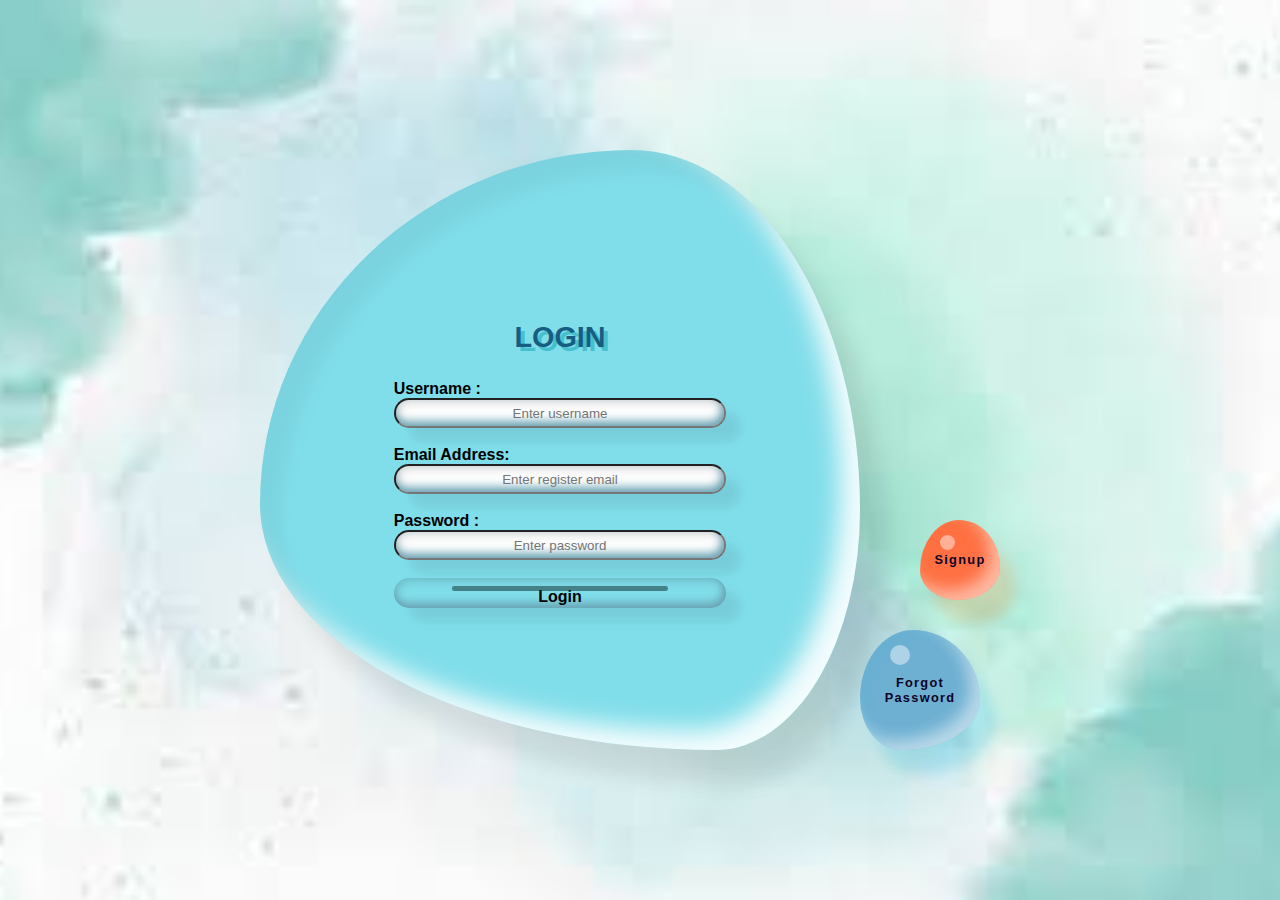
<file: Login form/index.html>
<!DOCTYPE html>
<html lang="en">
<head>
    <meta charset="UTF-8">
    <meta name="viewport" content="width=device-width, initial-scale=1,maximum-scale=1,user-scalable=no"/>
    <title>Login Form</title>
    <style>
    * {
    margin: 0;
    padding: 0;
    box-sizing: border-box;
    font-family: 'Poppins', sans-serif;
}
       
body {
    display: flex;
    justify-content: center;
    align-items: center;
    min-height: 100vh;
    background-image: url(./download\ \(3\).jpeg);
    background-position: center;
    background-repeat: no-repeat;
    background-size: cover;
}     
        @media screen and (max-width:480px
      ){
}
@media screen and (max-width: 768px) {
}
    
      .container {
    position: relative;
    width: 100%;
    left: -80px;
    display: flex;
    justify-content: center;
    align-items: center;
}
    .container .login {
    position: relative;
    width: 600px;
    padding-top: 20px;
    height: 600px;
    flex-wrap: wrap;
    background: #80DEEA !important;
    box-shadow: inset 20px 20px 20px rgba(0, 0, 0, 0.05), 25px 35px 20px rgba(0, 0, 0, 0.05), 25px 30px 30px rgba(0, 0, 0, 0.05),
        inset -20px -20px 25px rgba(255, 255, 255, 0.9) !important;
    transition: 0.5s;
    display: flex;
    justify-content: space-evenly;
    align-items: center;
    border-radius: 62% 38% 24% 76% / 59% 60% 40% 41%;
    }
    .container .login:hover {
    border-radius: 50%;
}
.container .login.content {
    position: relative;
    display: flex;
    justify-content: center;
    align-items: center;
    flex-direction: column;
    text-align: center;
    padding: 40px;
    gap: 15px;
}
.container .login h1 {
    
    display: flex;
    justify-content:center;
    align-items: center;
    color: #165d81; 
    font-size: 1.8em;
    line-height: 50px;
    font-weight: bolder;
    text-shadow: 4px 4px rgb(71, 192, 205); 
}
.container .drop form {
    display: flex;
    flex-direction: column;
    gap: 5px;
    line-height: 5px;
    letter-spacing: 1.5px;
    margin: 10px;
    justify-content: center;
    align-items: center;
}
.container .login form .input-box {
    position: relative;
    width: 100%;
    height: 30px;
    box-shadow: inset  2px 5px 10px rgba(0, 0, 0, 0.1),
        inset -2px -5px 10px rgb(106, 163, 180), 15px 15px 10px rgba(0, 0, 0, 0.05), 15px 10px 15px rgba(0, 0, 0, 0.025);
    border-radius: 25px;
    text-align: center;
    line-height: 2px;
}
.input-box:hover{
    box-shadow: rgba(223, 226, 67, 0.1);
    border-radius :20px;
}
.container .login .input-box::before {
    content: '';
    position: absolute;
    top: 8px;
    left: 50%;
    transform: translateX(-50%);
    width: 65%;
    height: 5px;
    background: rgba(8, 37, 41, 0.5);
    border-radius: 5px;
}
.container .login .input-box input {
    border: none;
    outline: none;
    background: transparent;
    width: 200px;
    font-size: 1em;
    padding: 10px 15px;
    font-weight: bold;
}
.btn {
    position: absolute;
    right: -120px;
    bottom: 0;
    width: 120px;
    height: 120px;
    font-weight: bold;
    background: #6eb0d2; 
    display: flex;
    justify-content: center;
    align-items: center;
    cursor: pointer;
    text-decoration: none;
    color: #0d0426;
    line-height: 1.2em;
    letter-spacing: 0.1em;
    font-size: 0.8em;
    transition: 0.25s;
    text-align: center;
    box-shadow: inset 10px 10px 10px rgba(0, 180, 216, 0.05), 15px 25px 10px rgba(0, 180, 216, 0.1), 15px 20px 20px rgba(0, 180, 216, 0.1),
        inset -10px -10px 15px rgba(255, 255, 255, 0.5);
    border-radius: 44% 56% 65% 35% / 57% 58% 42% 43%;
}
.btn::before {
    content: '';
    position: absolute;
    top: 15px;
    left: 30px;
    width: 20px;
    height: 20px;
    border-radius: 50%;
    background: #fff;
    opacity: 0.45;
}
.btn.signup {
    bottom: 150px;
    right: -140px;
    width: 80px;
    height: 80px;
    border-radius: 49% 51% 52% 48% / 63% 59% 41% 37%;
    background: #FF7043; 
    box-shadow: inset 10px 10px 10px rgba(247, 127, 0, 0.05), 15px 25px 10px rgba(247, 127, 0, 0.1), 15px 20px 20px rgba(247, 127, 0, 0.1),
        inset -10px -10px 15px rgba(255, 255, 255, 0.5);

}
.btn.signup::before {
    left: 20px;
    width: 15px;
    height: 15px;
}


.btn :hover{
    border-color: aqua;
 
}
.btn:focus{
    outline: none;
    background-color: #c9d918; 
}


    </style>
</head>

<body>
    <div class="container"> 
   <div class="login">
    <div class="content">
        <h1>LOGIN</h1><br/>
    <form>
        <label   style ="width: 100%;
        font-size: 1em;
        font-weight: bold;
        color: black;"for="Username">Username : </label>&nbsp;&nbsp;&nbsp;&nbsp;&nbsp;&nbsp;
        <input class="input-box" type="text" id="Username" name="Username" required placeholder="Enter username">       
       <br/><br/>
           <label  style ="width: 100%;
           font-size: 1em;
           font-weight: bold;
           color: black;" for="email" >Email Address: </label>&nbsp;&nbsp;&nbsp;&nbsp;&nbsp;&nbsp;
            <input class="input-box" type="email" id="email" name="email" placeholder="Enter register email">
            <br/> <br/>      
            <label  style ="width: 100%;
            font-size: 1em;
            font-weight: bold;
            color: black;" for="password">Password : </label>&nbsp;&nbsp;&nbsp;&nbsp;&nbsp;&nbsp;
            <input class="input-box"  type="password" id="password" name="password" placeholder="Enter password"><br/><br/> 
            <div class="input-box">
                <input type="submit" value="Login" href='#'target="_blank">
            </div>       
           
        
    </form>
</div>
<a href="#"target="_blank" class='btn'>Forgot Password</a>
        <a href="./signup.html"target="_blank" class='btn signup'>Signup</a>
</div>

</div>
</body>
</html>
</file>
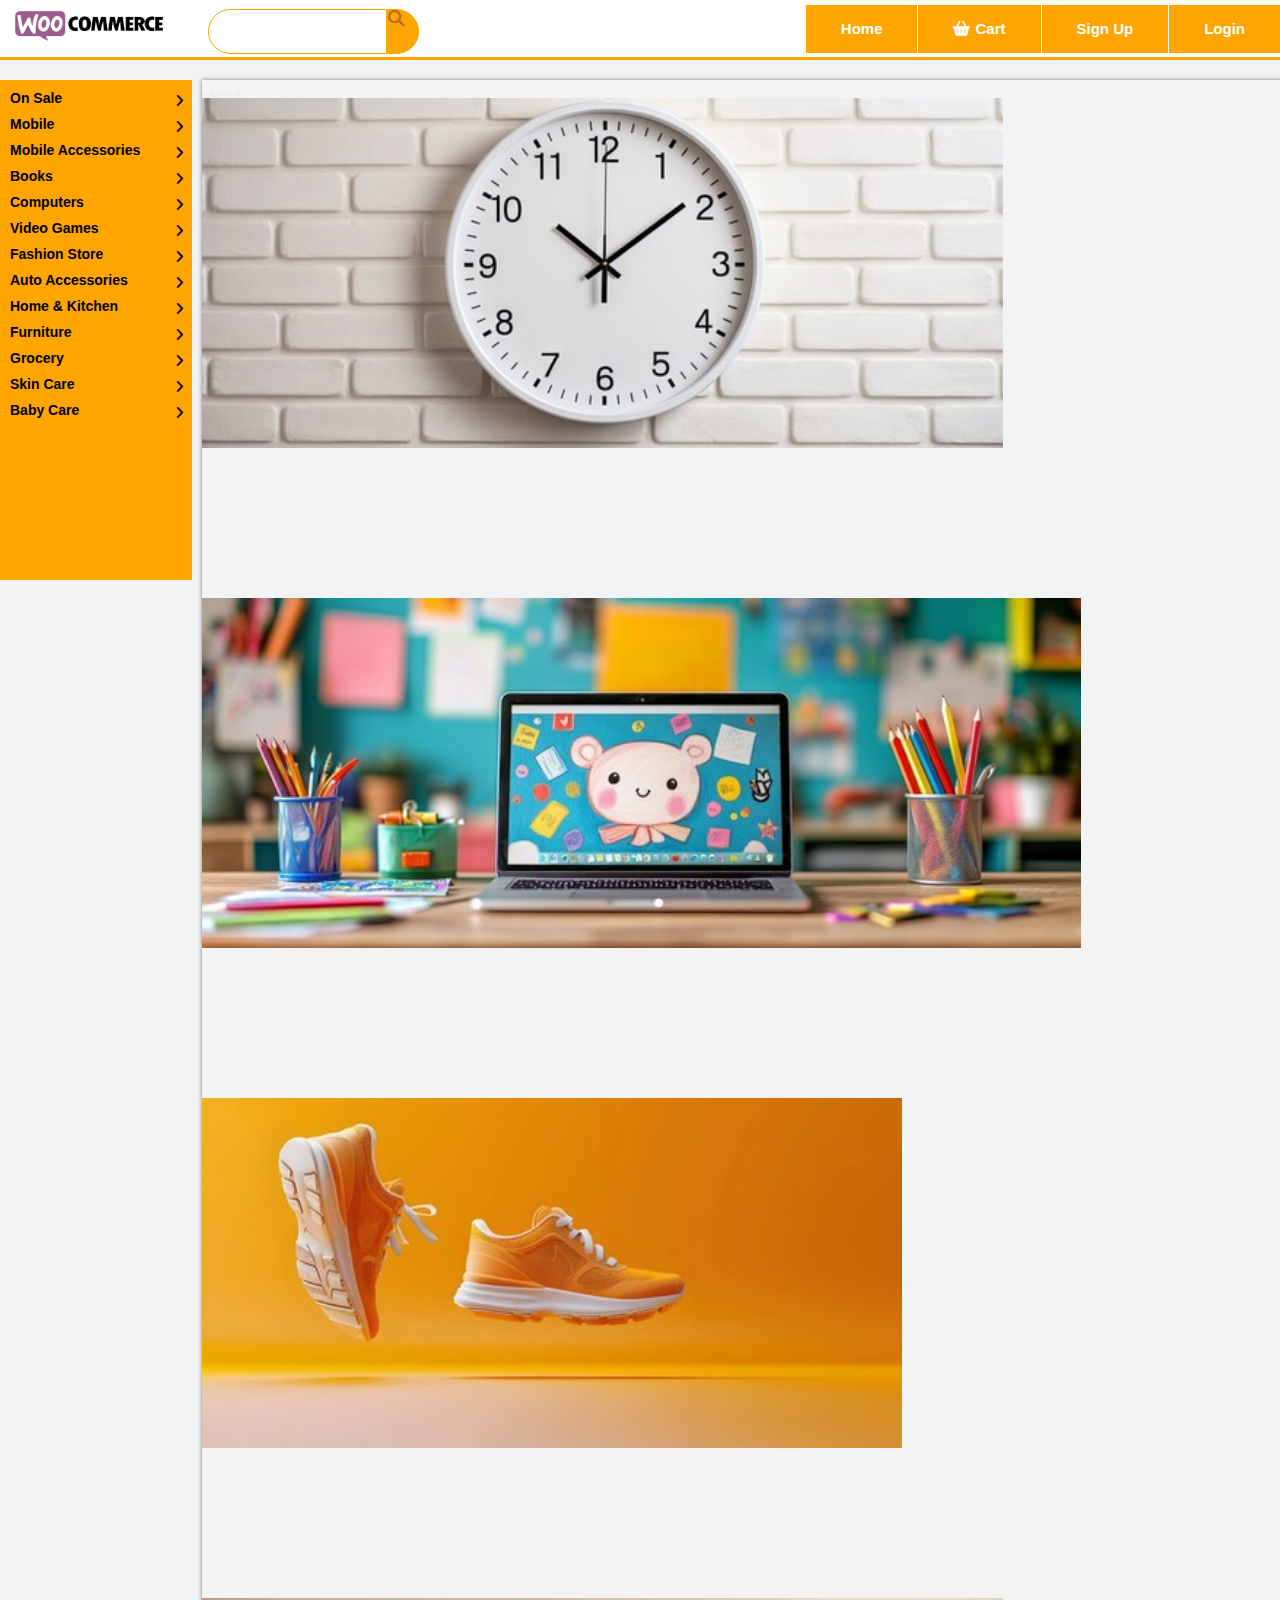
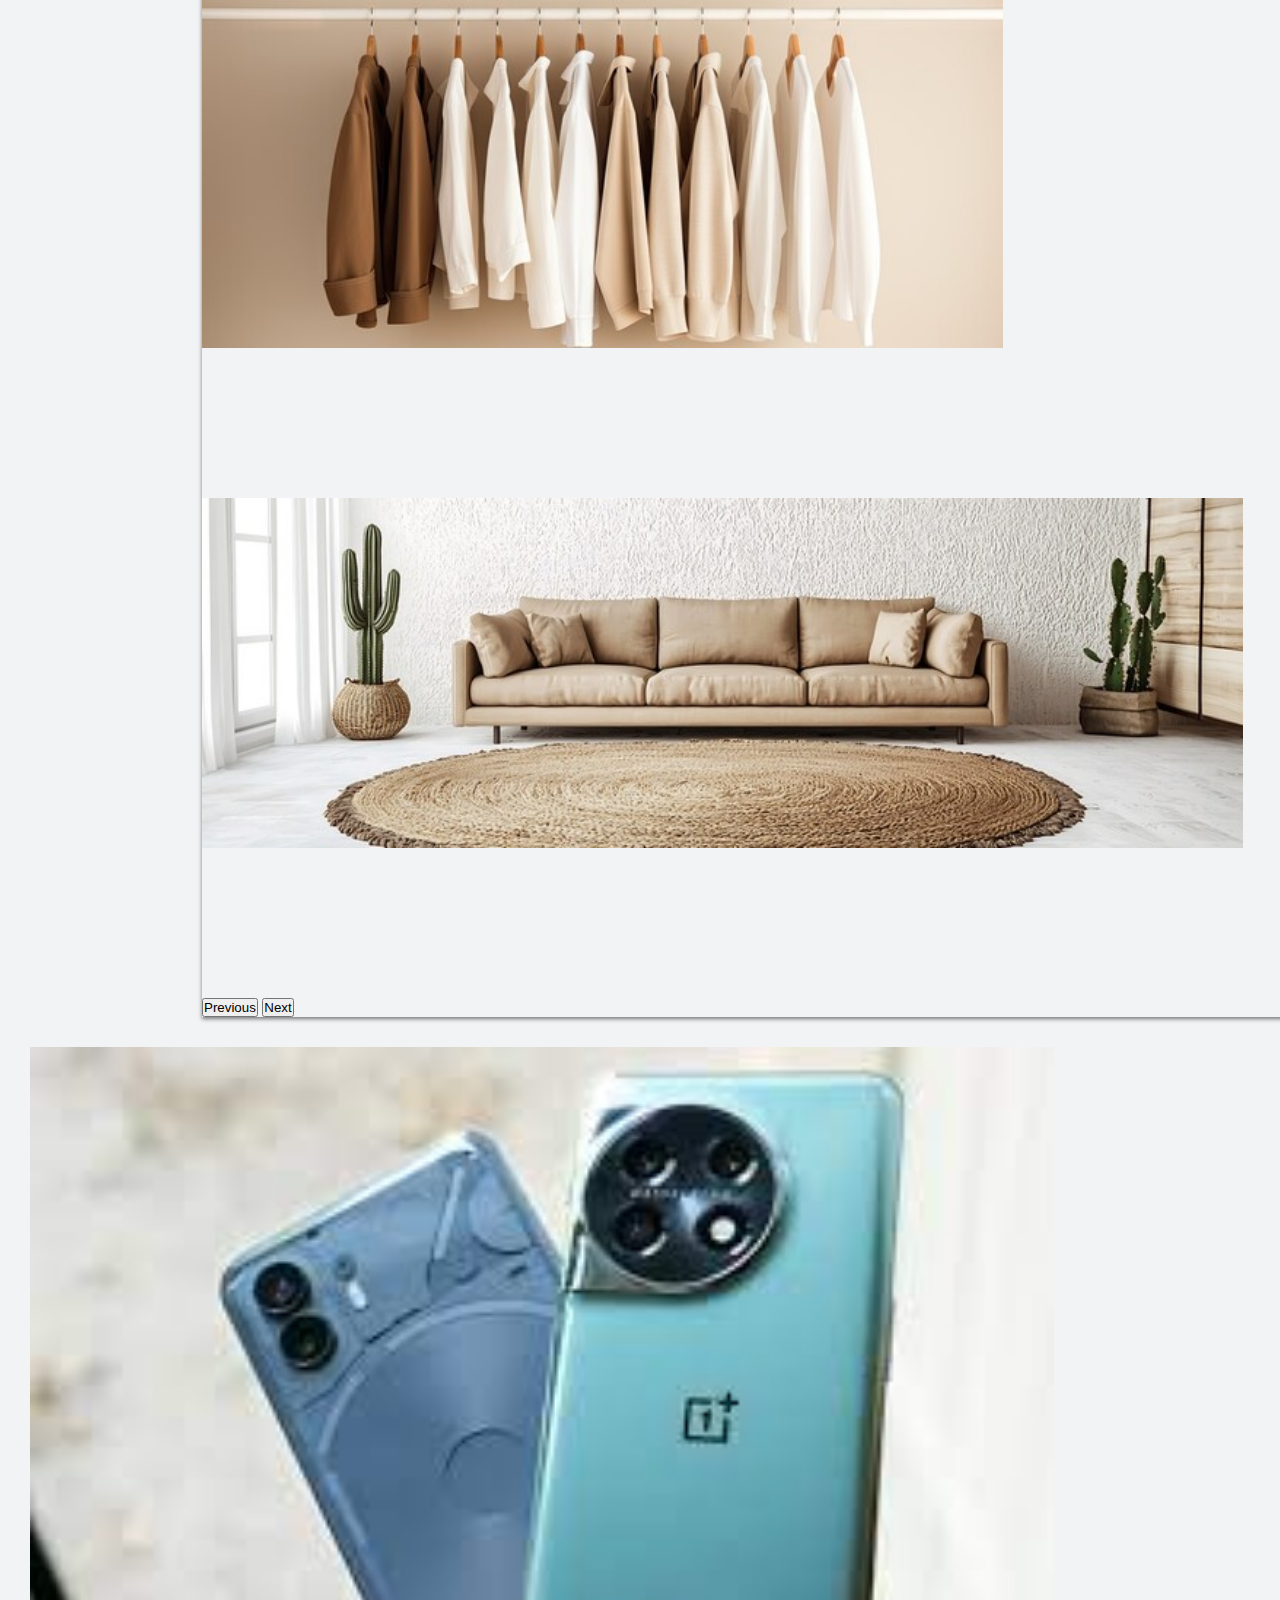
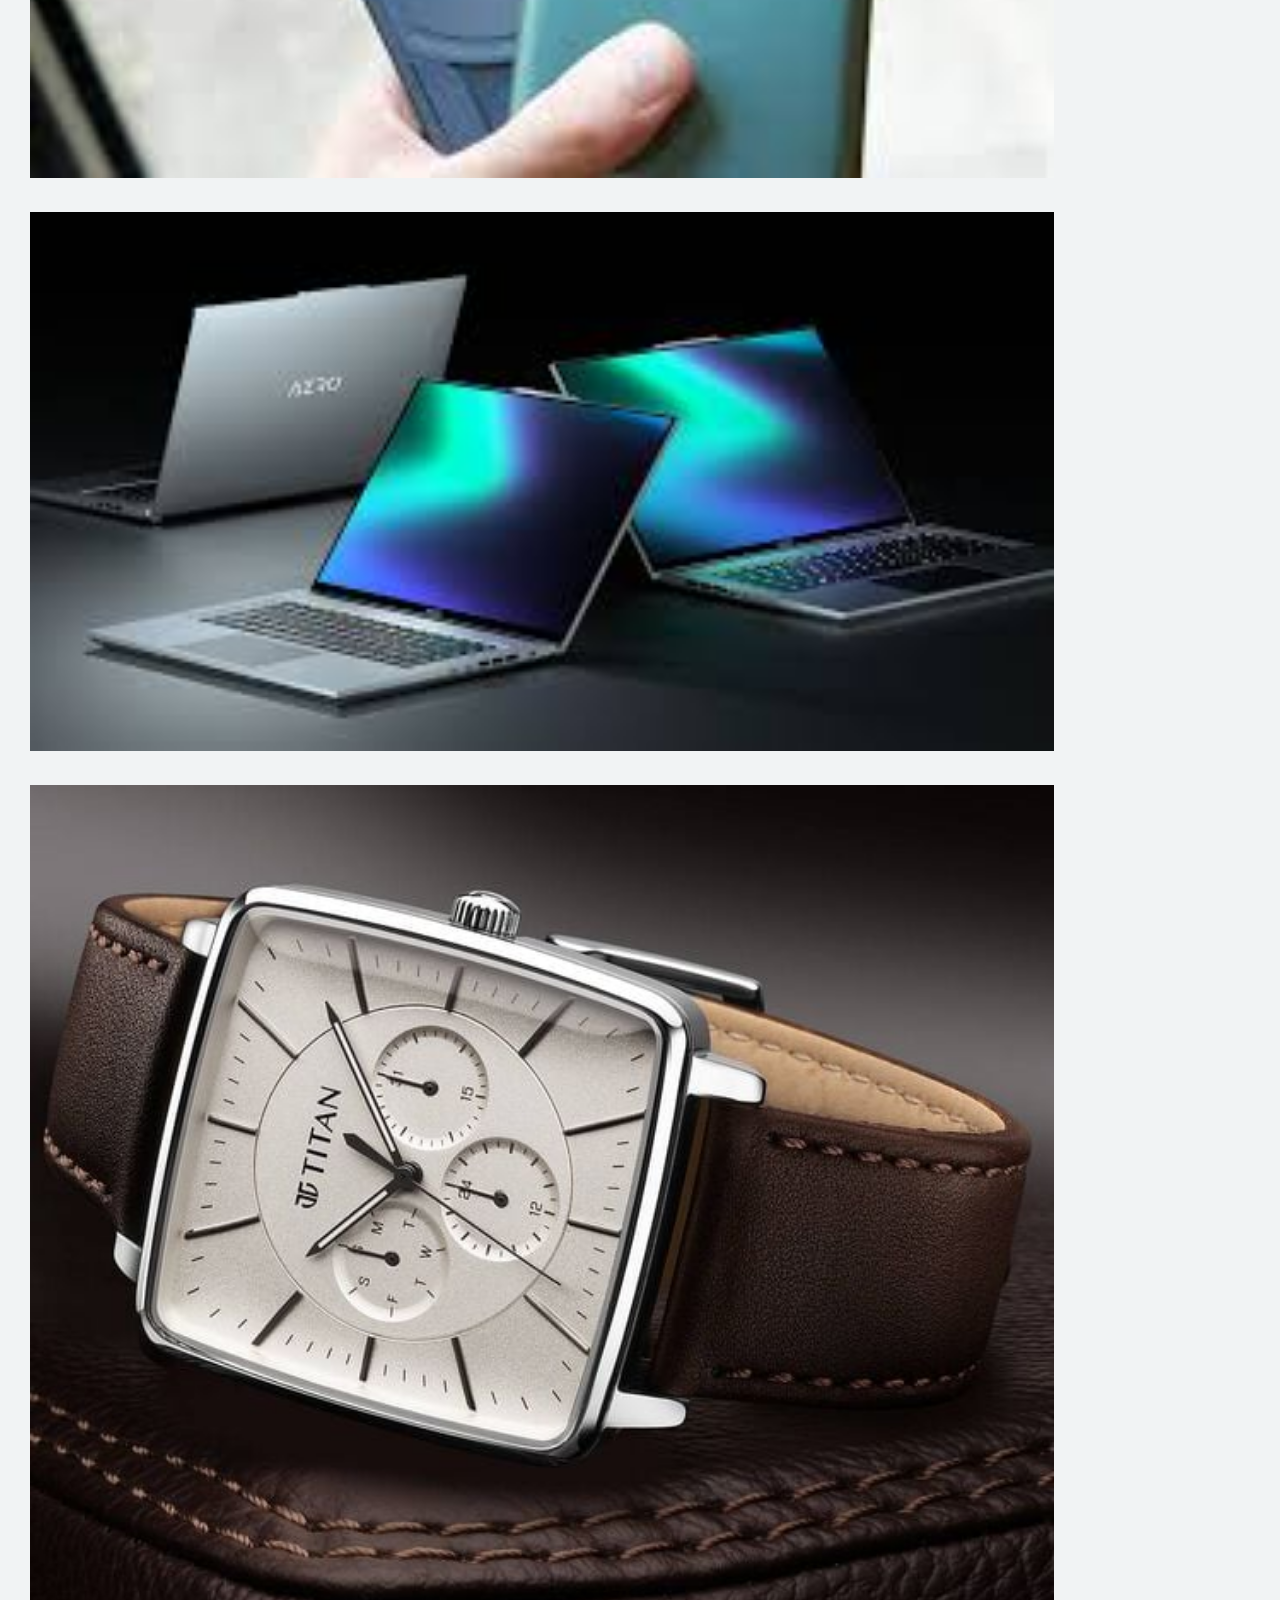
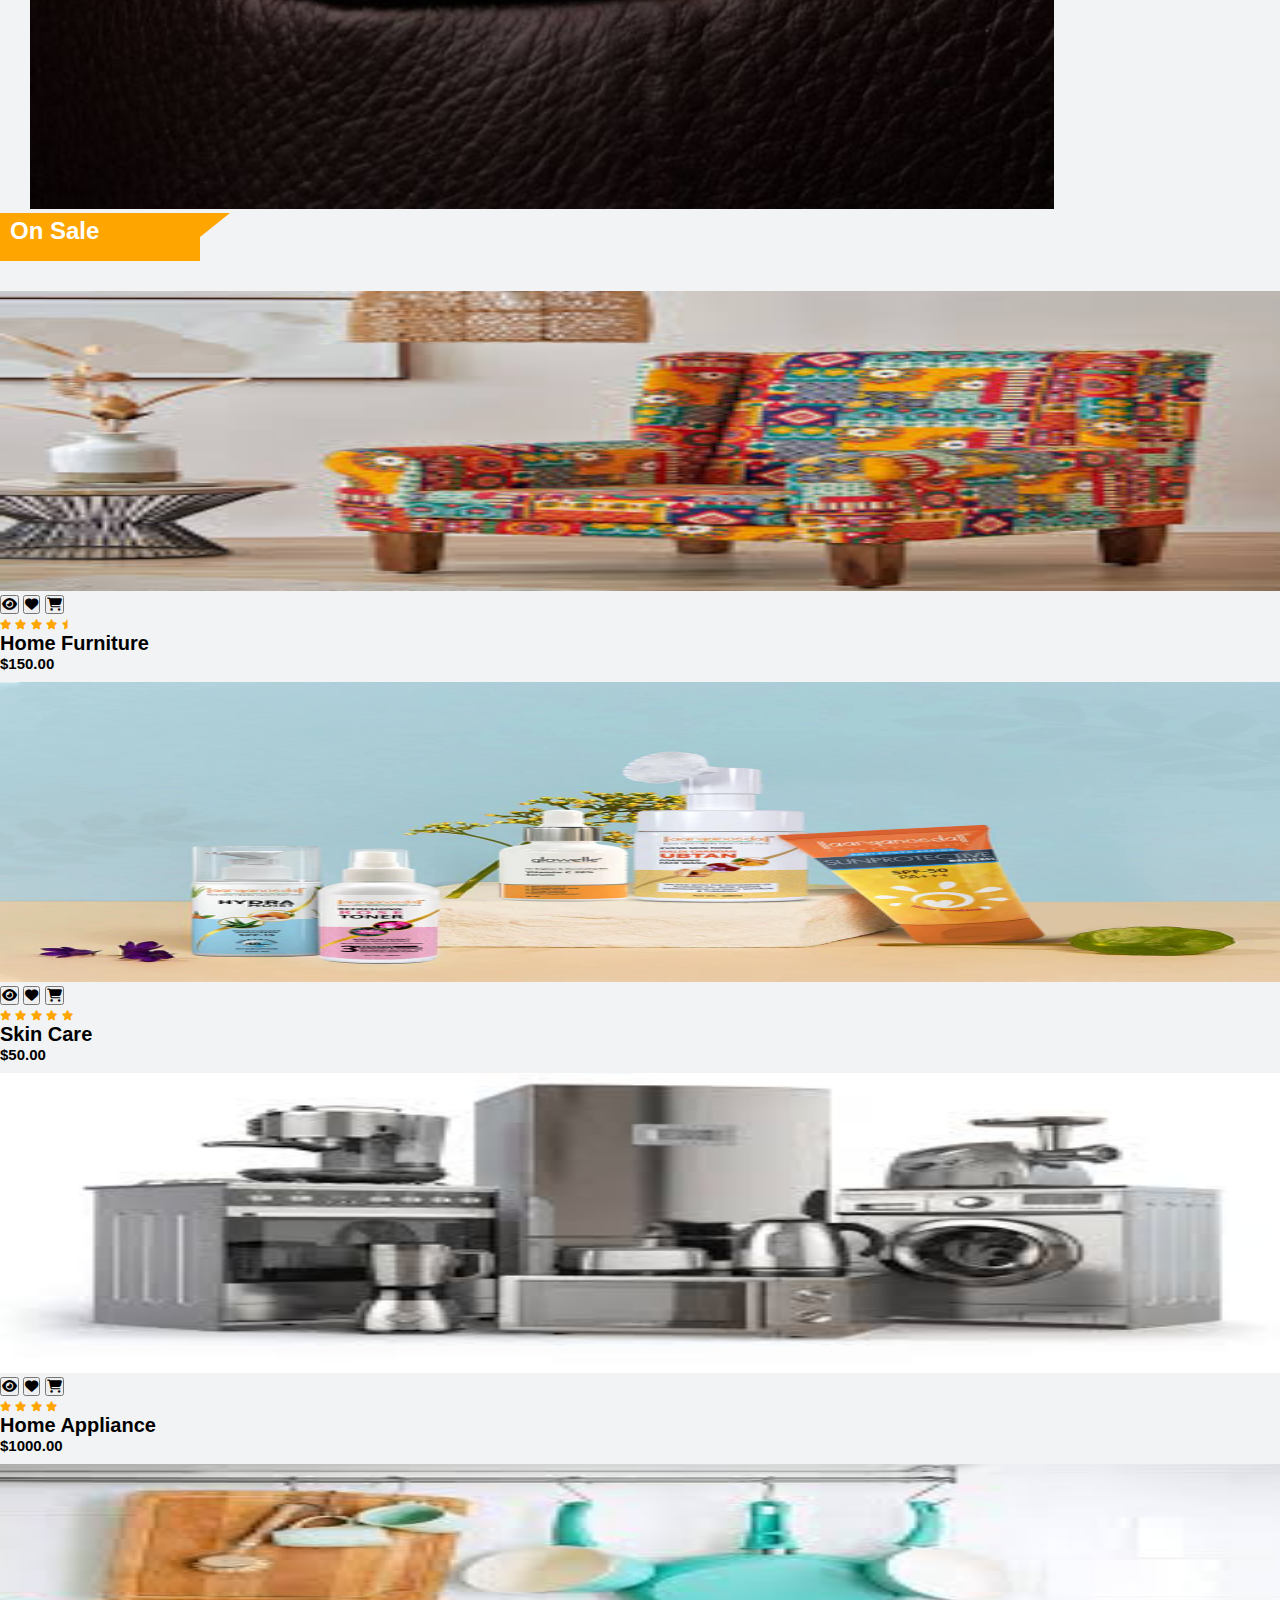
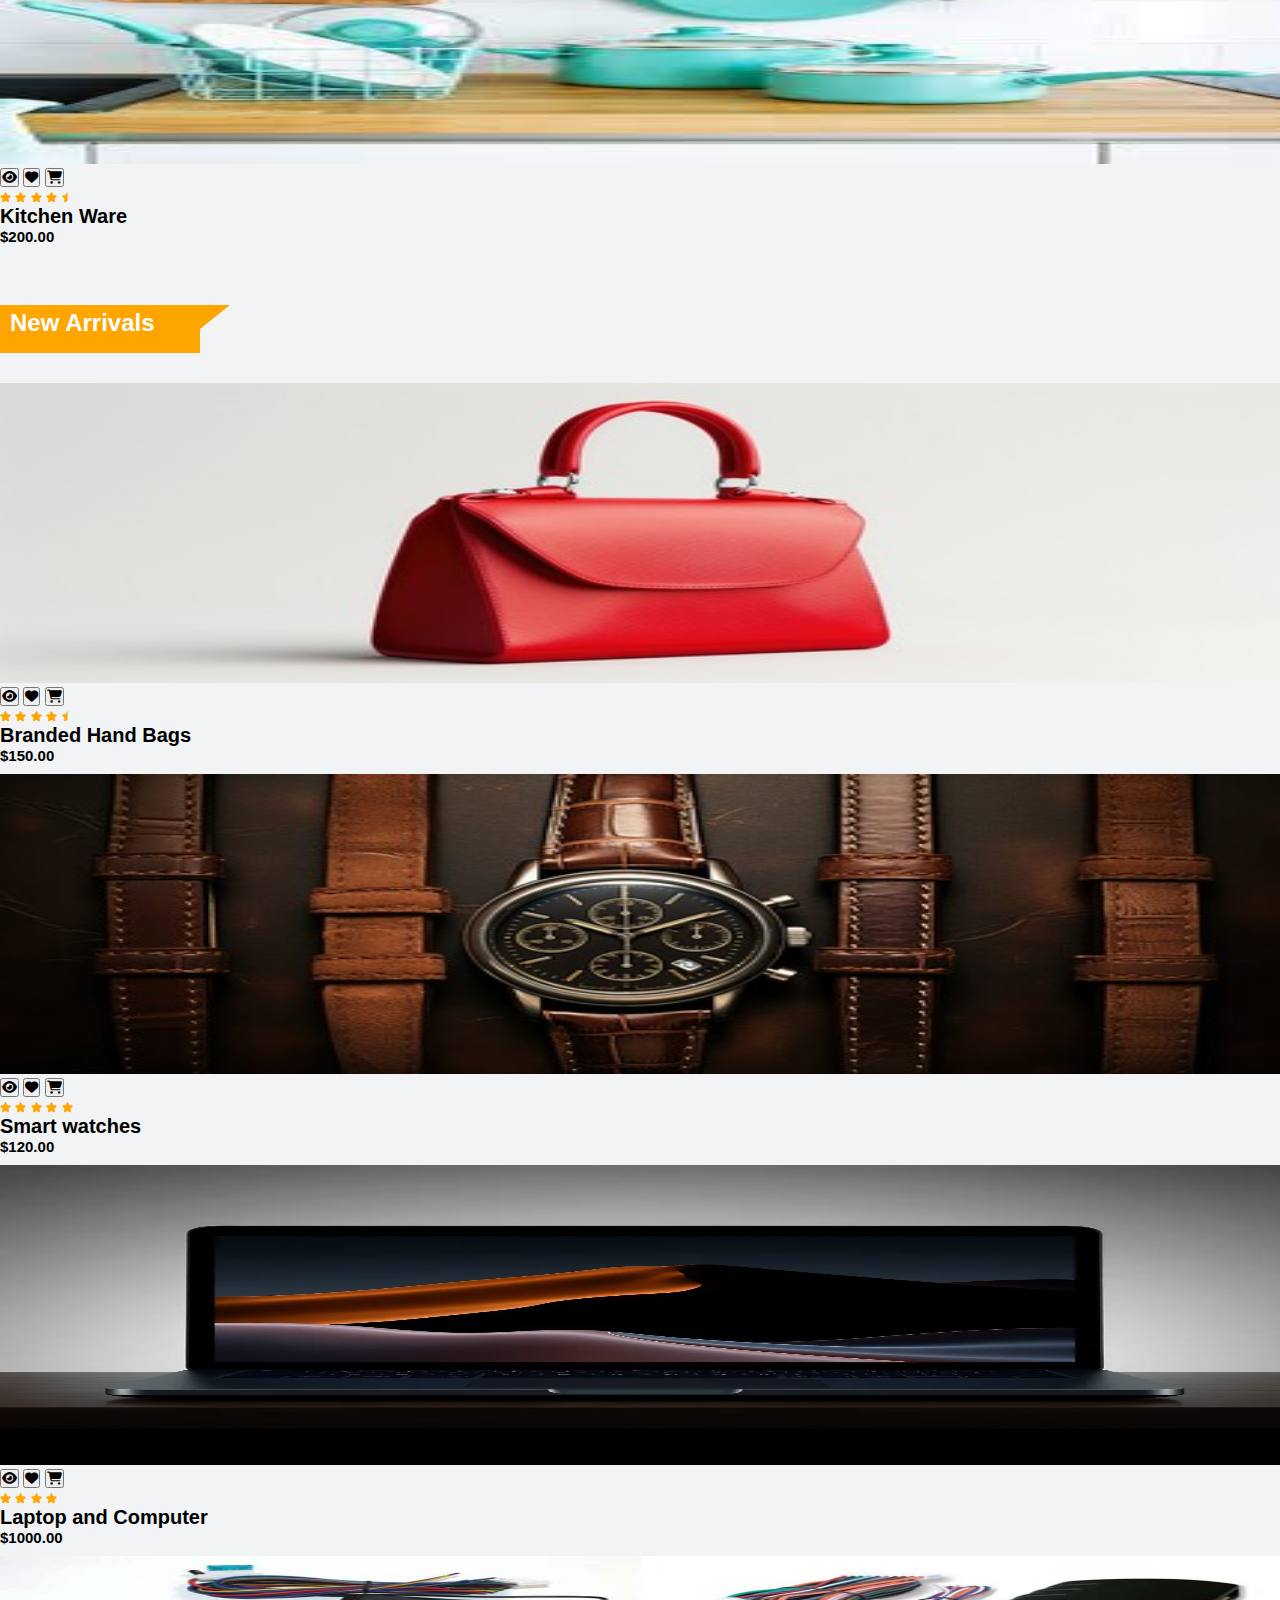
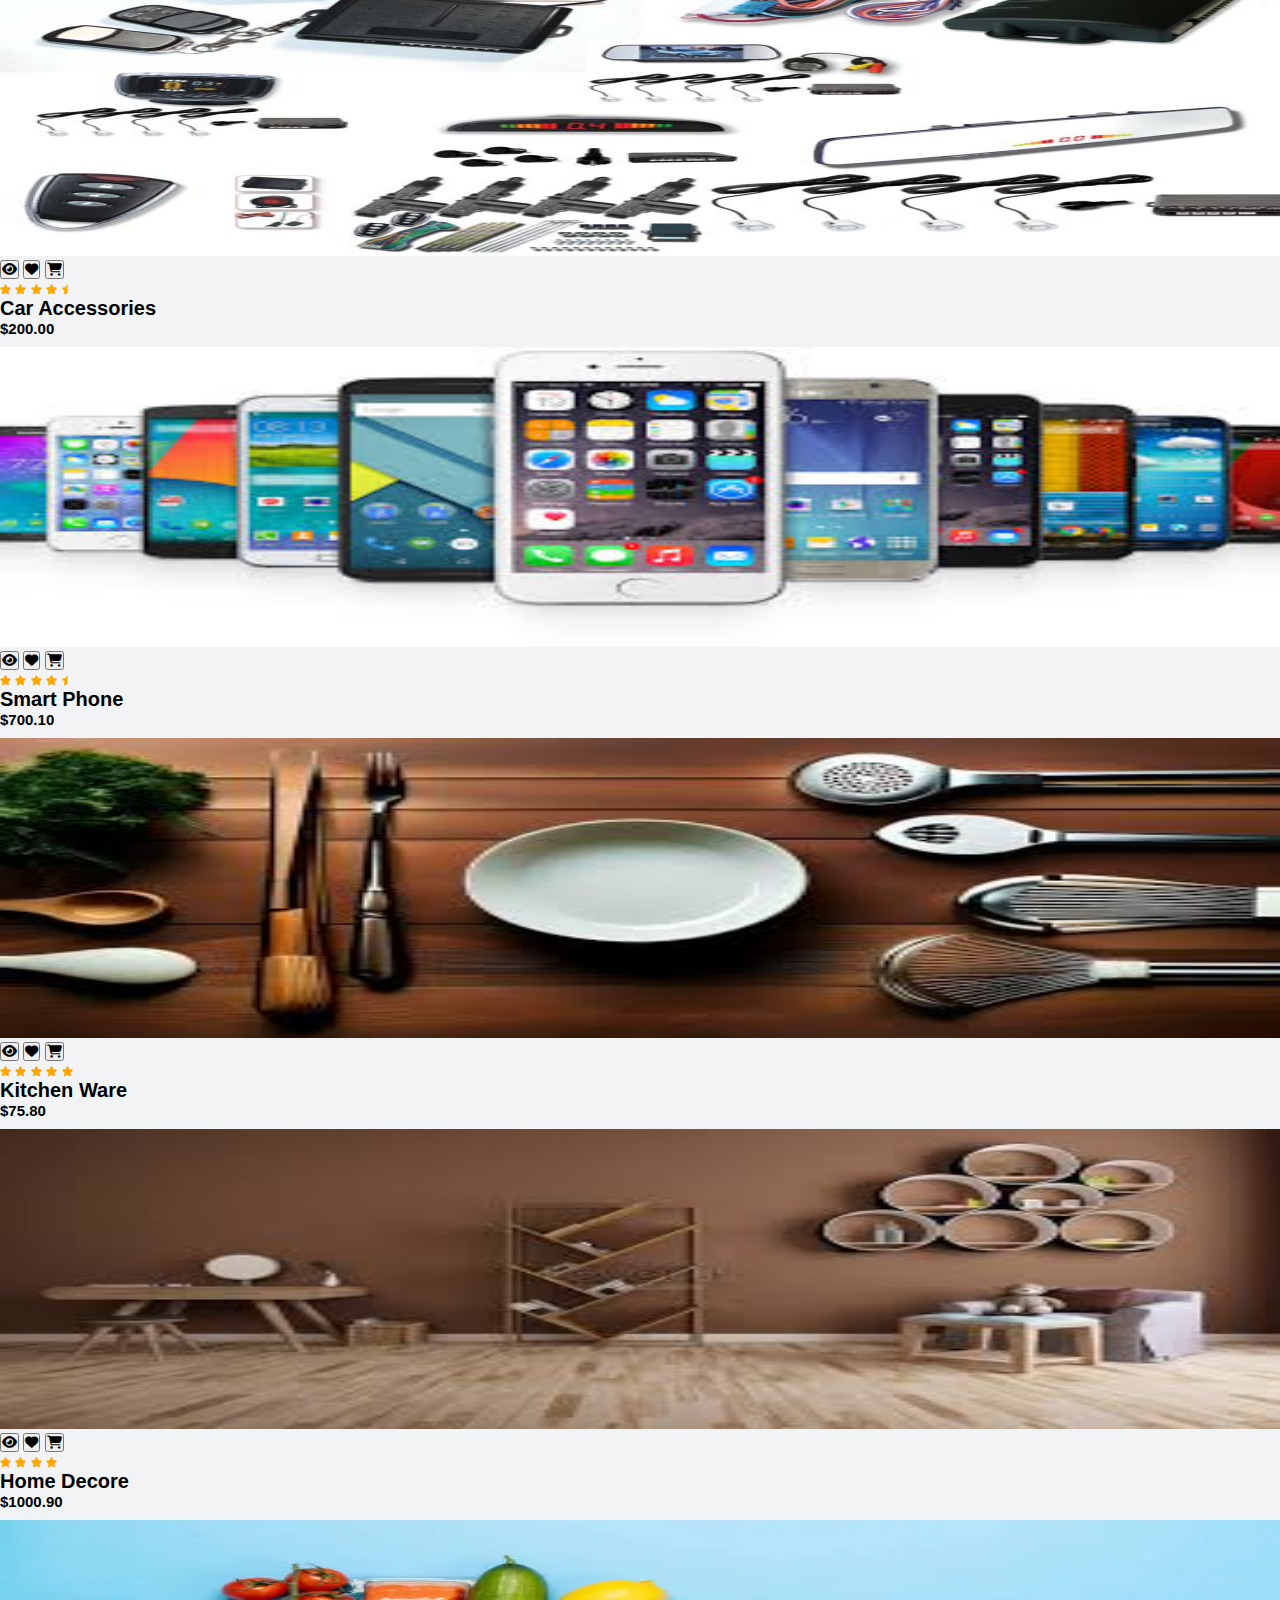
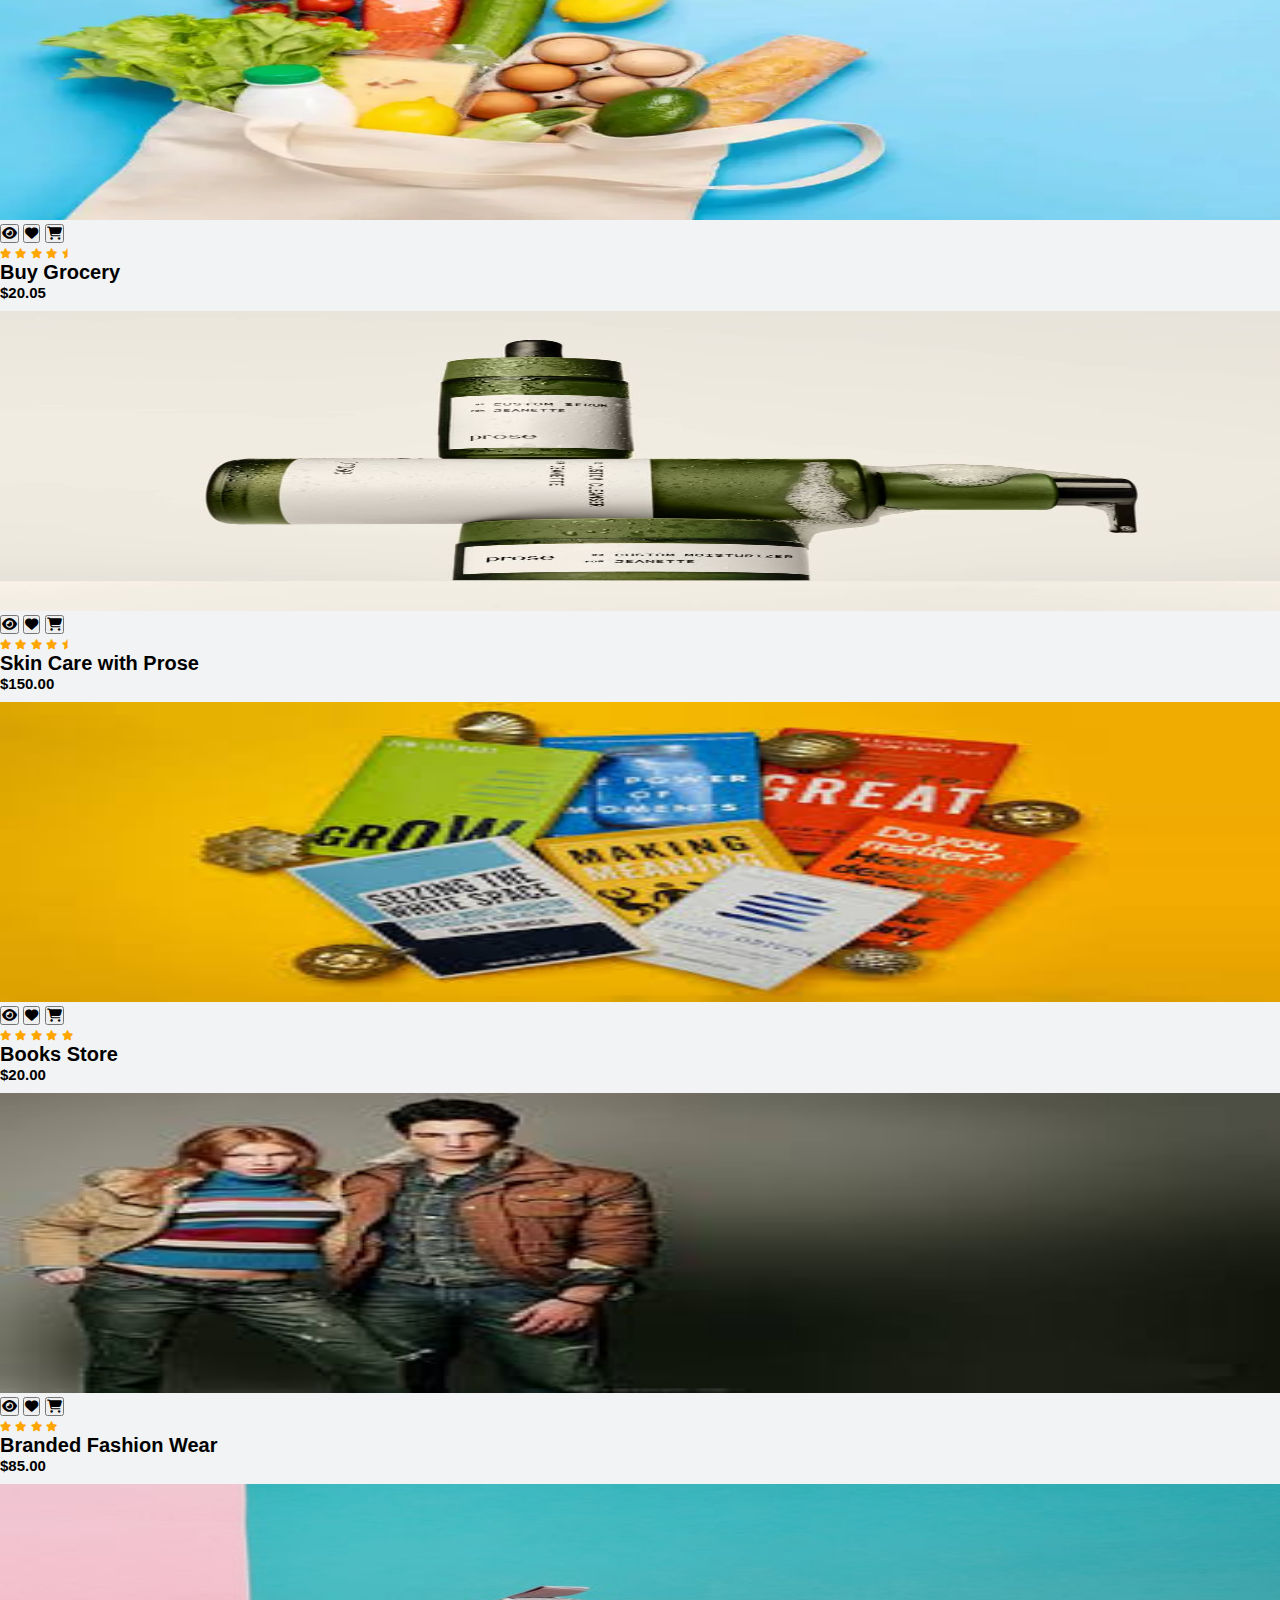
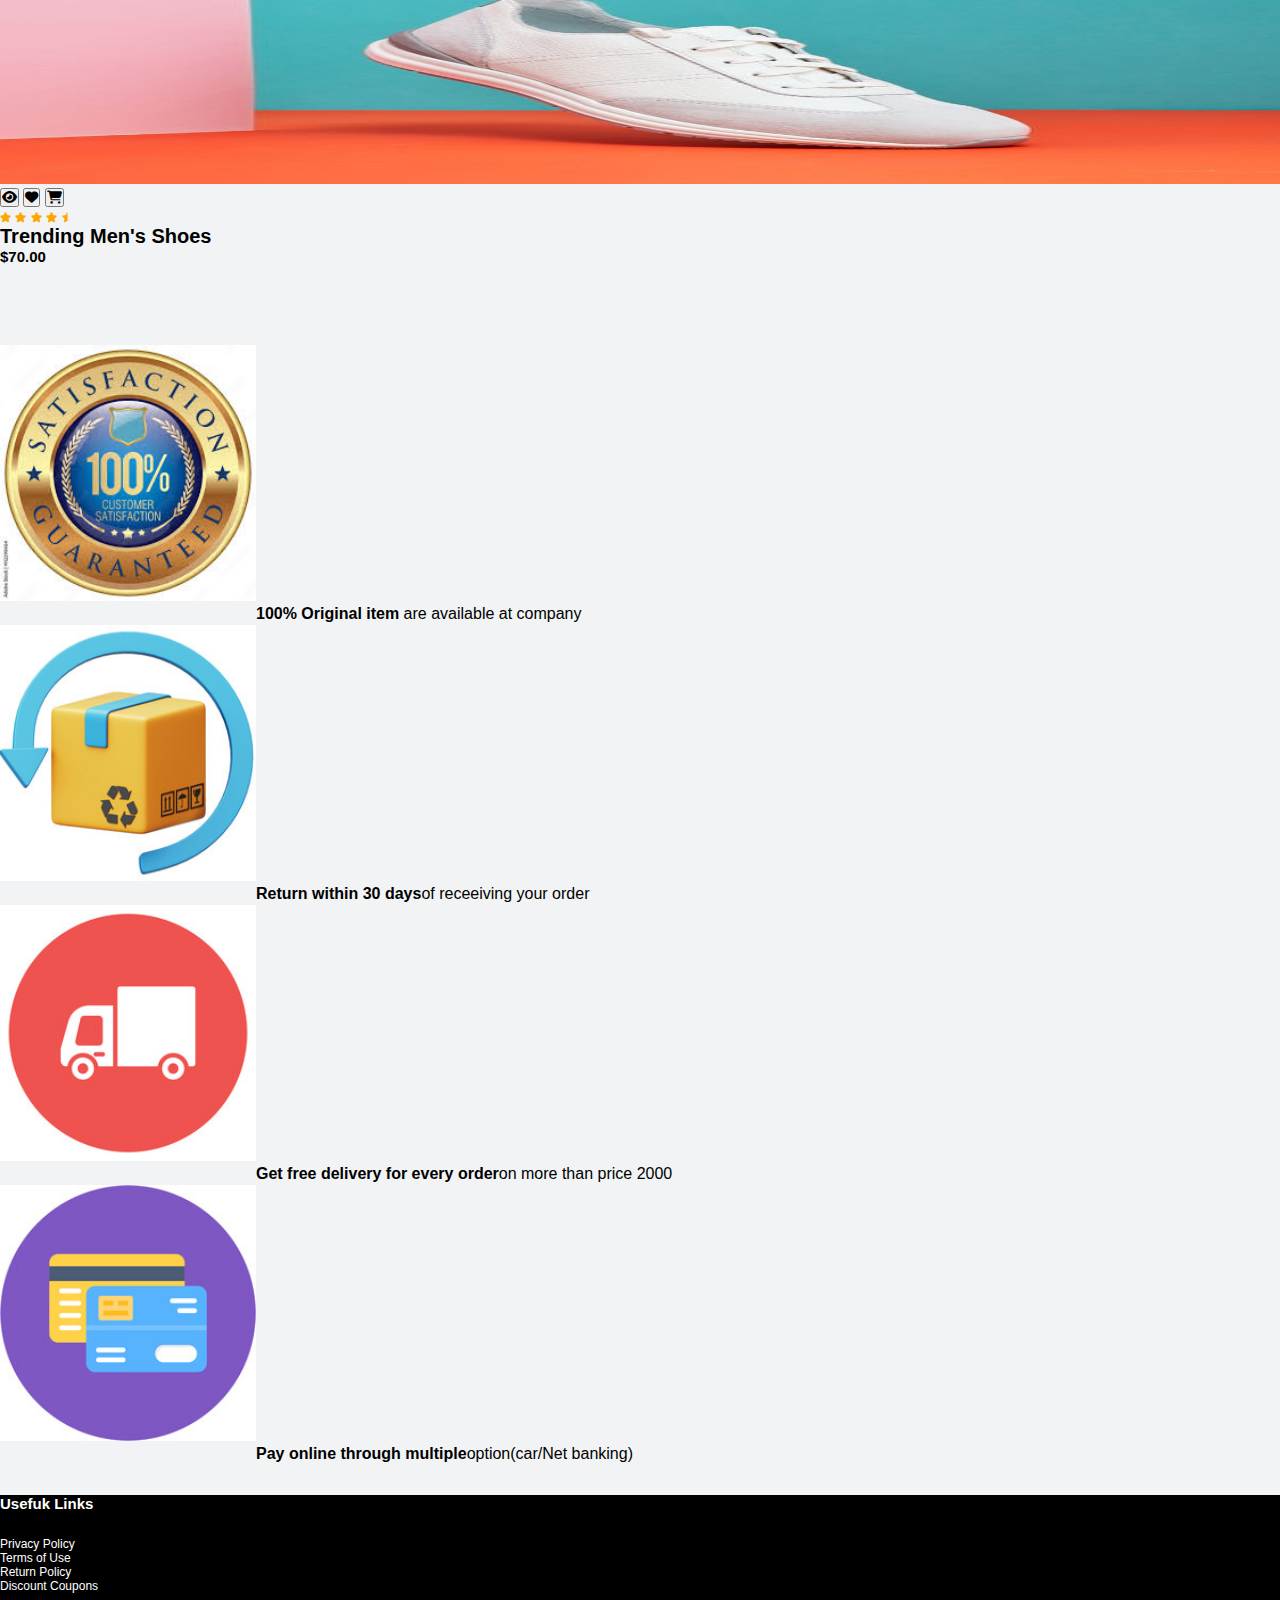
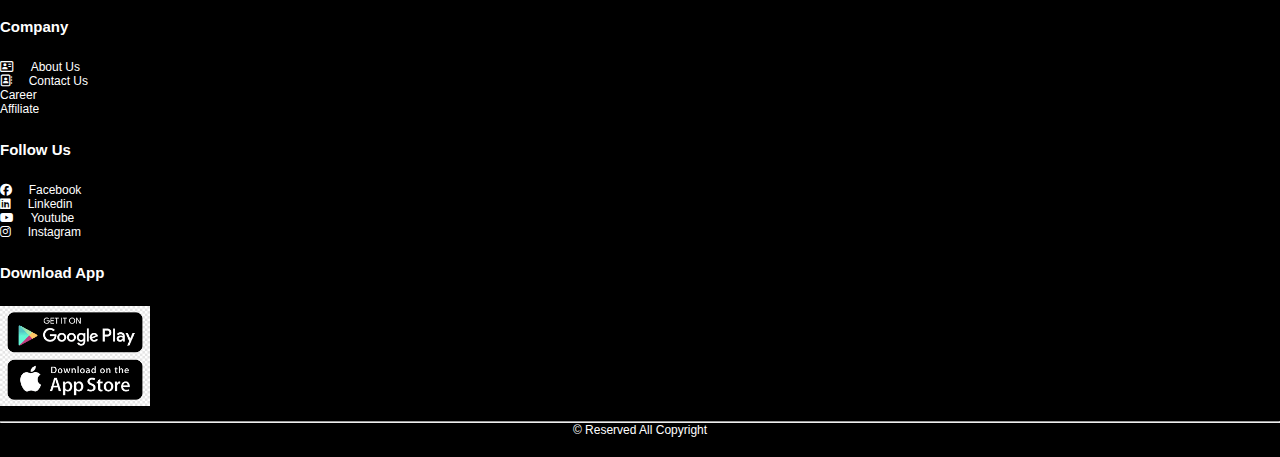
<file: E-commerce/E-commers/index.html>
<!DOCTYPE html>
<html lang="en">
<head>
    <meta charset="UTF-8">
    <meta name="viewport" content="width=device-width, initial-scale=1.0">
    <title>Home Page</title>
    <link rel="stylesheet" href="style.css">
    <link rel="stylesheet" href="https://cdnjs.cloudflare.com/ajax/libs/font-awesome/6.6.0/css/all.min.css"/>
    <script src="https://cdn.jsdelivr.net/npm/@popperjs/core@2.11.8/dist/umd/popper.min.js"></script>
    <link href="https://cdn.jsdelivr.net/npm/bootstrap@5.0.2/dist/css/bootstrap.min.css" rel="stylesheet" integrity="sha384-EVSTQN3/azprG1Anm3QDgpJLIm9Nao0Yz1ztcQTwFspd3yD65VohhpuuCOmLASjC" crossorigin="anonymous"/>
<script src="https://cdn.jsdelivr.net/npm/bootstrap@5.0.2/dist/js/bootstrap.bundle.min.js" integrity="sha384-MrcW6ZMFYlzcLA8Nl+NtUVF0sA7MsXsP1UyJoMp4YLEuNSfAP+JcXn/tWtIaxVXM" crossorigin="anonymous"></script>
   
</head>
<body>
<div class="top-nav-bar">
<div class="search-box">
<i class="fa fa-bars" id="menu-btn" onclick="openmenu()"></i>
<i class="fa fa-times" id="close-btn" onclick="closemenu()"></i>
<a href="#" target="_blank"><img src="download (1).png" class="logo"/></a>
<input type="text" class="form-control">
<span class="input-group-text"><i class="fa-solid fa-magnifying-glass"></i>           
</span>
</div>
<div class="menu-bar">
<ul>
<li><a href="./index.html">Home</a></li>
<li><a href="#" target="_blank"><i class="fa fa-shopping-basket"></i>Cart
</a></li>
<li><a href="../../Login form/signup.html"target="_blank">Sign Up</a></li>
<li><a href="../../Login form/index.html"target="_blank">Login</a></li>
</ul>
</div>
</div>

<section class="header">
        <div class="side-menu" id="side-menu">
<ul>
<li>On Sale<i class="fa fa-angle-right" ></i>
<ul>
<li>Sub Menu-1</li>
<li>Sub Menu-1</li>
<li>Sub Menu-1</li>
<li>Sub Menu-1</li>
</ul>
</li>
<li>Mobile<i class="fa fa-angle-right" ></i>
<ul>
<li>Sub Menu-2</li>
<li>Sub Menu-2</li>
<li>Sub Menu-2</li>
<li>Sub Menu-2</li>
</ul>
</li>
<li>Mobile Accessories<i class="fa fa-angle-right" ></i>
<ul>
<li>Sub Menu-3</li>
<li>Sub Menu-3</li>
<li>Sub Menu-3</li>
<li>Sub Menu-3</li>
</ul>
</li>
<li>Books<i class="fa fa-angle-right" ></i>
<ul>
<li>Sub Menu-4</li>
<li>Sub Menu-4</li>
<li>Sub Menu-4</li>
<li>Sub Menu-4</li>
</ul>
</li>
<li>Computers<i class="fa fa-angle-right" ></i>
<ul>
<li>Sub Menu-5</li>
<li>Sub Menu-5</li>
<li>Sub Menu-5</li>
<li>Sub Menu-5</li>
</ul>
</li>
<li>Video Games<i class="fa fa-angle-right" ></i>
 <ul>
 <li>Sub Menu-6</li>
 <li>Sub Menu-6</li>
 <li>Sub Menu-6</li>
 <li>Sub Menu-6</li>
 </ul>
  </li>
  <li>Fashion Store<i class="fa fa-angle-right" ></i>
<ul>
<li>Sub Menu-7</li>
<li>Sub Menu-7</li>
<li>Sub Menu-7</li>
<li>Sub Menu-7</li>
</ul>
</li>
<li>Auto Accessories<i class="fa fa-angle-right" ></i>
<ul>
<li>Sub Menu-8</li>
<li>Sub Menu-8</li>
<li>Sub Menu-8</li>
<li>Sub Menu-8</li>
</ul>
</li>
<li>Home & Kitchen <i class="fa fa-angle-right" ></i>
<ul>
<li>Sub Menu-9</li>
<li>Sub Menu-9</li>
<li>Sub Menu-9</li>
<li>Sub Menu-9</li>
</ul>
</li>
<li>Furniture<i class="fa fa-angle-right" ></i>
<ul>
<li>Sub Menu-10</li>
<li>Sub Menu-10</li>
<li>Sub Menu-10</li>
<li>Sub Menu-10</li>
</ul>
</li>
<li>Grocery<i class="fa fa-angle-right" ></i>
<ul>
<li>Sub Menu-11</li>
<li>Sub Menu-11</li>
    <li>Sub Menu-11</li>
<li>Sub Menu-11</li>
</ul>
</li>
<li>Skin Care<i class="fa fa-angle-right" ></i>
<ul>
<li>Sub Menu-12</li>
<li>Sub Menu-12</li>
<li>Sub Menu-12</li>
<li>Sub Menu-12</li>
</ul>
</li>
<li>Baby Care<i class="fa fa-angle-right" ></i>
<ul>
<li>Sub Menu-13</li>
<li>Sub Menu-13</li>
<li>Sub Menu-13</li>
<li>Sub Menu-13</li>
</ul>
</li>
                                    
</ul>
</div>
<section>
    <div class="slider">
        <div id="slider" class="carousel slide" data-bs-ride="carousel">
            <div class="carousel-indicators">
              <button type="button" data-bs-target="#carouselExampleIndicators" data-bs-slide-to="0" class="active" aria-current="true" aria-label="Slide 1"></button>
              <button type="button" data-bs-target="#carouselExampleIndicators" data-bs-slide-to="1" aria-label="Slide 2"></button>
              <button type="button" data-bs-target="#carouselExampleIndicators" data-bs-slide-to="2" aria-label="Slide 3"></button>
              <button type="button" data-bs-target="#carouselExampleIndicators" data-bs-slide-to="2" aria-label="Slide 4"></button>
              <button type="button" data-bs-target="#carouselExampleIndicators" data-bs-slide-to="2" aria-label="Slide 5"></button>
            </div>
            <div class="carousel-inner">
              <div class="carousel-item active">
                <img src="./pictures/car1.jpg" class="d-block w-100" >
              </div>
              <div class="carousel-item">
                <img src="./pictures/caro3.jpg" class="d-block w-100" >
              </div>
              <div class="carousel-item">
                <img src="./pictures/car3.jpg" class="d-block w-100" >
              </div>
              <div class="carousel-item">
                <img src="./pictures/carousal.jpg" class="d-block w-100" >
              </div>
              <div class="carousel-item">
                <img src="./pictures/car5.jpg" class="d-block w-100" >
              </div>
            </div>
            <button class="carousel-control-prev" type="button" data-bs-target="#carouselExampleIndicators" data-bs-slide="prev">
              <span class="carousel-control-prev-icon" aria-hidden="true"></span>
              <span class="visually-hidden">Previous</span>
            </button>
            <button class="carousel-control-next" type="button" data-bs-target="#carouselExampleIndicators" data-bs-slide="next">
              <span class="carousel-control-next-icon" aria-hidden="true"></span>
              <span class="visually-hidden">Next</span>
            </button>
          </div>
    </div>
</section>

<!-- feature categories -->
 <section class="featured-categories">
    <div class="row">
        <div class="col-md-4">
            <img src="./pictures/mobile.jpeg" alt="">
        </div>
        <div class="col-md-4">
            <img src="./pictures/laptop.jpeg" alt="">
        </div>
        <div class="col-md-4">
            <img src="./pictures/90147SL01_1.jpg" alt="">
        </div>
    </div>
 </section>
 <!-- on sale product -->
  <section class="on-sale">
    <div class="container">
        <div class="title-box">
            <h2>On Sale</h2>
        </div>
        <div class="row">
            <div class="col-md-3">
<div class="product-top">
<img src="./pictures/furniture.jpeg">
<div class="overlay-right">
    <button type="button" class="btn btn-secondary" title="Quick shop">
        <i class="fa-solid fa-eye"></i>
    </button>
    <button type="button" class="btn btn-secondary" title="Add to Whishlist">
        <i class="fa-solid fa-heart"></i>
    </button>
    <button type="button" class="btn btn-secondary" title="Add to Cart">
        <i class="fa-solid fa-cart-shopping"></i>
    </button>
</div>
</div>
<div class="product-bottom text-center">
    <i class="fa fa-star"></i>
    <i class="fa fa-star"></i>
    <i class="fa fa-star"></i>
    <i class="fa fa-star"></i>
    <i class="fa fa-star-half"></i>
    <h3>Home Furniture</h3>
    <h5>$150.00</h5>
</div>
</div>
<div class="col-md-3">
<div class="product-top">
<img src="./pictures/SkinCareCombo_grande.webp">
<div class="overlay-right">
<button type="button" class="btn btn-secondary" title="Quick shop">
<i class="fa-solid fa-eye"></i>
</button>
<button type="button" class="btn btn-secondary" title="Add to Whishlist">
<i class="fa-solid fa-heart"></i>
</button>
<button type="button" class="btn btn-secondary" title="Add to Cart">
<i class="fa-solid fa-cart-shopping"></i>
</button>
</div>
</div>
<div class="product-bottom text-center">
<i class="fa fa-star"></i>
<i class="fa fa-star"></i>
<i class="fa fa-star"></i>
<i class="fa fa-star"></i>
<i class="fa fa-star"></i>
<h3>Skin Care</h3>
<h5>$50.00</h5>
</div>
</div>
<div class="col-md-3">
<div class="product-top">
<img src="./pictures/home.jpeg">
<div class="overlay-right">
    <button type="button" class="btn btn-secondary" title="Quick shop">
        <i class="fa-solid fa-eye"></i>
    </button>
    <button type="button" class="btn btn-secondary" title="Add to Whishlist">
        <i class="fa-solid fa-heart"></i>
    </button>
    <button type="button" class="btn btn-secondary" title="Add to Cart">
        <i class="fa-solid fa-cart-shopping"></i>
    </button>
</div>
</div>
<div class="product-bottom text-center">
<i class="fa fa-star"></i>
<i class="fa fa-star"></i>
<i class="fa fa-star"></i>
<i class="fa fa-star"></i>
<h3>Home Appliance</h3>
<h5>$1000.00</h5>
</div>
</div>
<div class="col-md-3">
    <div class="product-top">
    <img src="./pictures/kitchen.jpeg">
    <div class="overlay-right">
        <button type="button" class="btn btn-secondary" title="Quick shop">
            <i class="fa-solid fa-eye"></i>
        </button>
        <button type="button" class="btn btn-secondary" title="Add to Whishlist">
            <i class="fa-solid fa-heart"></i>
        </button>
        <button type="button" class="btn btn-secondary" title="Add to Cart">
            <i class="fa-solid fa-cart-shopping"></i>
        </button>
    </div>
    </div>
    <div class="product-bottom text-center">
        <i class="fa fa-star"></i>
        <i class="fa fa-star"></i>
        <i class="fa fa-star"></i>
        <i class="fa fa-star"></i>
        <i class="fa fa-star-half"></i>
        <h3>Kitchen Ware</h3>
        <h5>$200.00</h5>
    </div>
</div>
</div>
</div>
  </section>
  <!-- ----new products -->
   <section class="new-product">
   <div class="container">
    <div class="title-box">
        <h2>New Arrivals</h2>
    </div>
    <div class="row">
        <div class="col-md-3">
<div class="product-top">
<img src="./pictures/fashion1.jpg">
<div class="overlay-right">
    <button type="button" class="btn btn-secondary" title="Quick shop">
        <i class="fa-solid fa-eye"></i>
    </button>
    <button type="button" class="btn btn-secondary" title="Add to Whishlist">
        <i class="fa-solid fa-heart"></i>
    </button>
    <button type="button" class="btn btn-secondary" title="Add to Cart">
        <i class="fa-solid fa-cart-shopping"></i>
    </button>
</div>
</div>
<div class="product-bottom text-center">
<i class="fa fa-star"></i>
<i class="fa fa-star"></i>
<i class="fa fa-star"></i>
<i class="fa fa-star"></i>
<i class="fa fa-star-half"></i>
<h3>Branded Hand Bags</h3>
<h5>$150.00</h5>
</div>
        </div>
        <div class="col-md-3">
            <div class="product-top">
            <img src="./pictures/watches.jpg">
            <div class="overlay-right">
                <a href="#"><button type="button" class="btn btn-secondary" title="Quick shop">
                    <i class="fa-solid fa-eye"></i>
                </button></a>
                <a href="#"><button type="button" class="btn btn-secondary" title="Add to Whishlist">
                    <i class="fa-solid fa-heart"></i>
                </button></a>
                <a href="#"><button type="button" class="btn btn-secondary" title="Add to Cart">
                    <i class="fa-solid fa-cart-shopping"></i>
                </button></a>
</div>
</div>
<div class="product-bottom text-center">
<i class="fa fa-star"></i>
<i class="fa fa-star"></i>
<i class="fa fa-star"></i>
<i class="fa fa-star"></i>
<i class="fa fa-star"></i>
<h3>Smart watches</h3>
<h5>$120.00</h5>
</div>
</div>
<div class="col-md-3">
<div class="product-top">
<img src="./pictures/l1.jpg">
<div class="overlay-right">
    <button type="button" class="btn btn-secondary" title="Quick shop">
        <i class="fa-solid fa-eye"></i>
    </button>
    <button type="button" class="btn btn-secondary" title="Add to Whishlist">
        <i class="fa-solid fa-heart"></i>
    </button>
    <button type="button" class="btn btn-secondary" title="Add to Cart">
        <i class="fa-solid fa-cart-shopping"></i>
    </button>
</div>
</div>
<div class="product-bottom text-center">
<i class="fa fa-star"></i>
<i class="fa fa-star"></i>
<i class="fa fa-star"></i>
<i class="fa fa-star"></i>
<h3>Laptop and Computer</h3>
<h5>$1000.00</h5>
</div>
</div>
<div class="col-md-3">
<div class="product-top">
<img src="./pictures/car-accessories-977688.jpg">
<div class="overlay-right">
    <button type="button" class="btn btn-secondary" title="Quick shop">
        <i class="fa-solid fa-eye"></i>
    </button>
    <button type="button" class="btn btn-secondary" title="Add to Whishlist">
        <i class="fa-solid fa-heart"></i>
    </button>
    <button type="button" class="btn btn-secondary" title="Add to Cart">
        <i class="fa-solid fa-cart-shopping"></i>
    </button>
</div>
</div>
<div class="product-bottom text-center">
    <i class="fa fa-star"></i>
    <i class="fa fa-star"></i>
    <i class="fa fa-star"></i>
    <i class="fa fa-star"></i>
    <i class="fa fa-star-half"></i>
    <h3>Car Accessories</h3>
    <h5>$200.00</h5>
</div>
</div>
<div class="col-md-3">
    <div class="product-top">
    <img src="./pictures/image3.jpeg">
    <div class="overlay-right">
        <button type="button" class="btn btn-secondary" title="Quick shop">
            <i class="fa-solid fa-eye"></i>
        </button>
        <button type="button" class="btn btn-secondary" title="Add to Whishlist">
            <i class="fa-solid fa-heart"></i>
        </button>
        <button type="button" class="btn btn-secondary" title="Add to Cart">
            <i class="fa-solid fa-cart-shopping"></i>
        </button>
    </div>
    </div>
    <div class="product-bottom text-center">
    <i class="fa fa-star"></i>
    <i class="fa fa-star"></i>
    <i class="fa fa-star"></i>
    <i class="fa fa-star"></i>
    <i class="fa fa-star-half"></i>
    <h3>Smart Phone</h3>
    <h5>$700.10</h5>
    </div>
            </div>
            <div class="col-md-3">
                <div class="product-top">
                <img src="./pictures/image2.jpeg">
                <div class="overlay-right">
                    <button type="button" class="btn btn-secondary" title="Quick shop">
                        <i class="fa-solid fa-eye"></i>
                    </button>
                    <button type="button" class="btn btn-secondary" title="Add to Whishlist">
                        <i class="fa-solid fa-heart"></i>
                    </button>
                    <button type="button" class="btn btn-secondary" title="Add to Cart">
                        <i class="fa-solid fa-cart-shopping"></i>
                    </button>
    </div>
    </div>
    <div class="product-bottom text-center">
    <i class="fa fa-star"></i>
    <i class="fa fa-star"></i>
    <i class="fa fa-star"></i>
    <i class="fa fa-star"></i>
    <i class="fa fa-star"></i>
    <h3>Kitchen Ware</h3>
    <h5>$75.80</h5>
    </div>
    </div>
    <div class="col-md-3">
    <div class="product-top">
    <img src="./pictures/image 1.jpeg">
    <div class="overlay-right">
        <button type="button" class="btn btn-secondary" title="Quick shop">
            <i class="fa-solid fa-eye"></i>
        </button>
        <button type="button" class="btn btn-secondary" title="Add to Whishlist">
            <i class="fa-solid fa-heart"></i>
        </button>
        <button type="button" class="btn btn-secondary" title="Add to Cart">
            <i class="fa-solid fa-cart-shopping"></i>
        </button>
    </div>
    </div>
    <div class="product-bottom text-center">
    <i class="fa fa-star"></i>
    <i class="fa fa-star"></i>
    <i class="fa fa-star"></i>
    <i class="fa fa-star"></i>
    <h3>Home Decore</h3>
    <h5>$1000.90</h5>
    </div>
    </div>
    <div class="col-md-3">
    <div class="product-top">
    <img src="./pictures/grocery.webp">
    <div class="overlay-right">
        <button type="button" class="btn btn-secondary" title="Quick shop">
            <i class="fa-solid fa-eye"></i>
        </button>
        <button type="button" class="btn btn-secondary" title="Add to Whishlist">
            <i class="fa-solid fa-heart"></i>
        </button>
        <button type="button" class="btn btn-secondary" title="Add to Cart">
            <i class="fa-solid fa-cart-shopping"></i>
        </button>
    </div>
    </div>
    <div class="product-bottom text-center">
        <i class="fa fa-star"></i>
        <i class="fa fa-star"></i>
        <i class="fa fa-star"></i>
        <i class="fa fa-star"></i>
        <i class="fa fa-star-half"></i>
        <h3>Buy Grocery</h3>
        <h5>$20.05</h5>
    </div>
    </div>
    <div class="col-md-3">
        <div class="product-top">
        <img src="./pictures/fallback-introduction-section-mobile.78e8db55.jpg">
        <div class="overlay-right">
            <button type="button" class="btn btn-secondary" title="Quick shop">
                <i class="fa-solid fa-eye"></i>
            </button>
            <button type="button" class="btn btn-secondary" title="Add to Whishlist">
                <i class="fa-solid fa-heart"></i>
            </button>
            <button type="button" class="btn btn-secondary" title="Add to Cart">
                <i class="fa-solid fa-cart-shopping"></i>
            </button>
        </div>
        </div>
        <div class="product-bottom text-center">
        <i class="fa fa-star"></i>
        <i class="fa fa-star"></i>
        <i class="fa fa-star"></i>
        <i class="fa fa-star"></i>
        <i class="fa fa-star-half"></i>
        <h3>Skin Care with Prose</h3>
        <h5>$150.00</h5>
        </div>
                </div>
                <div class="col-md-3">
                    <div class="product-top">
                        <a href="./product.html"><img src="./pictures/download.jpeg"></a>
                    <div class="overlay-right">
                        <button type="button" class="btn btn-secondary" title="Quick shop">
                            <i class="fa-solid fa-eye"></i>
                        </button>
                        <button type="button" class="btn btn-secondary" title="Add to Whishlist">
                            <i class="fa-solid fa-heart"></i>
                        </button>
                        <button type="button" class="btn btn-secondary" title="Add to Cart">
                            <i class="fa-solid fa-cart-shopping"></i>
                        </button>
        </div>
        </div>
        <div class="product-bottom text-center">
        <i class="fa fa-star"></i>
        <i class="fa fa-star"></i>
        <i class="fa fa-star"></i>
        <i class="fa fa-star"></i>
        <i class="fa fa-star"></i>
        <h3>Books Store</h3>
        <h5>$20.00</h5>
        </div>
        </div>
        <div class="col-md-3">
        <div class="product-top">
            <a href="./product.html"><img src="./pictures/clothing.jpeg"></a>
        <div class="overlay-right">
            <button type="button" class="btn btn-secondary" title="Quick shop">
                <i class="fa-solid fa-eye"></i>
            </button>
            <button type="button" class="btn btn-secondary" title="Add to Whishlist">
                <i class="fa-solid fa-heart"></i>
            </button>
            <button type="button" class="btn btn-secondary" title="Add to Cart">
                <i class="fa-solid fa-cart-shopping"></i>
            </button>
        </div>
        </div>
        <div class="product-bottom text-center">
        <i class="fa fa-star"></i>
        <i class="fa fa-star"></i>
        <i class="fa fa-star"></i>
        <i class="fa fa-star"></i>
        <h3>Branded Fashion Wear</h3>
        <h5>$85.00</h5>
        </div>
        </div>
        <div class="col-md-3">
        <div class="product-top">
        <a href="./product.html"><img src="./pictures/card8_580400276.jpg"></a>
        <div class="overlay-right">
            <button type="button" class="btn btn-secondary" title="Quick shop">
                <i class="fa-solid fa-eye"></i>
            </button>
            <button type="button" class="btn btn-secondary" title="Add to Whishlist">
                <i class="fa-solid fa-heart"></i>
            </button>
            <button type="button" class="btn btn-secondary" title="Add to Cart">
                <i class="fa-solid fa-cart-shopping"></i>
            </button>
        </div>
        </div>
        <div class="product-bottom text-center">
            <i class="fa fa-star"></i>
            <i class="fa fa-star"></i>
            <i class="fa fa-star"></i>
            <i class="fa fa-star"></i>
            <i class="fa fa-star-half"></i>
            <h3>Trending Men's Shoes</h3>
            <h5>$70.00</h5>
        </div>
        </div>
</div>
</div>
</section>

<!-- --------------------website feature -->


<section class="website-feature">
<div class="container">
<div class="row">
<div class="col-md-3 feature-box">
<img src="./pictures/feature.jpeg">
<div class="feature-text">
<p><b>100% Original item</b> are available at company</p>
</div>
</div>
<div class="col-md-3 feature-box">
<img src="./pictures/return.jpg">
<div class="feature-text">
<p><b>Return within 30 days</b>of receeiving your order</p>
</div>
</div>
<div class="col-md-3 feature-box">
<img src="./pictures/van.jpg">
<div class="feature-text">
<p><b>Get free delivery for every order</b>on more than price 2000</p>
</div>
</div>
<div class="col-md-3 feature-box">
<img src="./pictures/feature4.jpg">
<div class="feature-text">
<p><b>Pay online through multiple</b>option(car/Net banking)</p>
</div>
</div>
</div>
</div>
</section>

<!-- ----------------footer -->

<section class="footer">
<div class="container text-center">
<div class="row">
<div class="col-md-3">
<h1>Usefuk Links</h1>
<p>Privacy Policy</p>
<p>Terms of Use</p>
<p>Return Policy</p>
<p>Discount Coupons</p>
</div>
<div class="col-md-3">
    <h1>Company</h1>
    <p><i class="fa-regular fa-address-card"></i>&nbsp; &nbsp; &nbsp;About Us</p>
    <p><i class="fa-regular fa-address-book"></i>&nbsp; &nbsp; &nbsp;Contact Us</p>
    <p>Career</p>
    <p>Affiliate</p>
</div>
<div class="col-md-3">
    <h1>Follow Us</h1>
    <p><i class="fa-brands fa-facebook"></i>&nbsp; &nbsp; &nbsp;Facebook</p>
    <p><i class="fa-brands fa-linkedin"></i>&nbsp; &nbsp; &nbsp;Linkedin</p>
    <p><i class="fa-brands fa-youtube"></i>&nbsp; &nbsp; &nbsp;Youtube</p>
    <p><i class="fa-brands fa-instagram"></i>&nbsp; &nbsp; &nbsp;Instagram</p>
</div>
<div class="col-md-3 footer-image">
    <h1>Download App</h1>
    <img src="./pictures/apple store.png"download>
</div>
</div>
<hr>
<p class="copyright">&copy Reserved All Copyright</p>
</div>
</section>

<script>
    function openmenu() {
        document.getElementById("side-menu").style.display="block";
        document.getElementById("menu-btn").style.display="none";
        document.getElementById("close-btn").style.display="block";
    };
    function closemenu() {
        document.getElementById("side-menu").style.display="none";
        document.getElementById("menu-btn").style.display="block";
        document.getElementById("close-btn").style.display="none";
    };

</script>

</body>
</html>
</file>
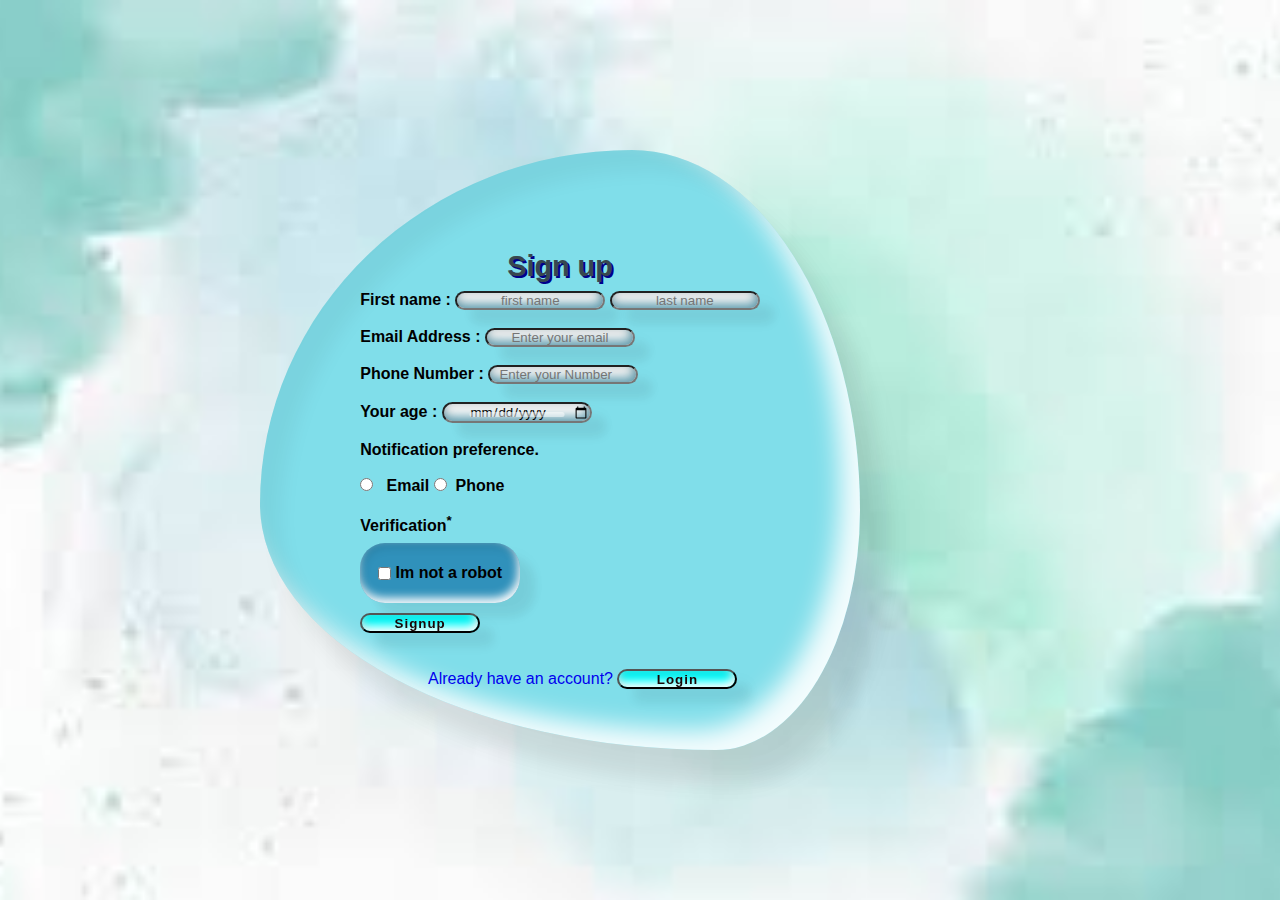
<file: Login form/signup.html>
<!DOCTYPE html>
<html lang="en">
<head>
  <meta charset="UTF-8">
  <meta name="viewport" content="width=device-width, initial-scale=1,maximum-scale=1,user-scalable=no"/>
  <title>Signup</title>
  <link rel="stylesheet" href="style.css">
</head>
    <body>
    <div class="container">       
    <div class="signup">
    <div class="content">
      <h1 class="animate-hearbeat">Sign up</h1>
      <form>
        <label style ="width: 100%;
        font-size: 1em;
        font-weight: bold;
        color: black;"for="firstname">First name : </label>
        <input class="input-box"
          type="text"
          id="firstname"
          name="firstname"
          placeholder="first name"
          required
        />

        <input class="input-box"
          type="text"
          id="lastname"
          name="Last"
          placeholder="last name"
          required/>
          <br/>
          <br/>
        <label style ="width: 100%;
        font-size: 1em;
        font-weight: bold;
        color: black;"for="email">Email Address :</label>
        <input class="input-box"
          type="email"
          id="email"
          name="Last"
          placeholder="Enter your email"
          required/>
          <br/>
          <br/>
        <label style ="width: 100%;
        font-size: 1em;
        font-weight: bold;
        color: black;" for="email">Phone Number :</label>
        <input class="input-box"
          type="number"
          id="phone number"
          name="phone number"
          placeholder="Enter your Number"
          required/>
          <br/>
          <br/>

        <label style ="width: 100%;
        font-size: 1em;
        font-weight: bold;
        color: black;"for="email">Your age :</label>
        <input class="input-box" type="date" id="age" name="age" required />
        <br/>
        <br/>
        <label style ="width: 100%;
        font-size: 1em;
        font-weight: bold;
        color: black;">Notification preference.</label>
        <br/>
        <br/>
        <input type="radio" id="email" name="email" value="email" /> &nbsp;&nbsp;<label style ="width: 100%;
        font-size: 1em;
        font-weight: bold;
        color: black;"
          for="email"
          >Email</label
        >
        <input  type="radio" id="phone" name="Phone" value="phone" />&nbsp;&nbsp;<label style ="width: 100%;
        font-size: 1em;
        font-weight: bold;
        color: black;"
          for="phone"
          >Phone</label
        >
        <br/>
        <br/>
        <label style ="width: 100%;
        font-size: 1em;
        font-weight: bold;
        color: black;">Verification<sup style="color: black; font-weight: bold;">*</sup> </label>
        <br/>
        <br/>
        <div class="check1">
        <input type="checkbox" value="verify" /> <br/> &nbsp;<label style =
        
        "font-weight: bold;
        color: black;">Im not a robot</label>
      </div>
          
        <button class="btn"
        >Signup</button>
          
        <br/>
        <br/>
        <br/>
        
        <a style="text-decoration: none;margin-left: 50px;
        
        " href="#" target=" _blank">&nbsp;&nbsp;&nbsp;&nbsp;Already have an account? </a>
        <a href="./loginform.html" target="_blank"><button class="btn">Login</button></a>
      
      </form>
    </div>
    </div>
  </div>
  </body>
</html>
</file>
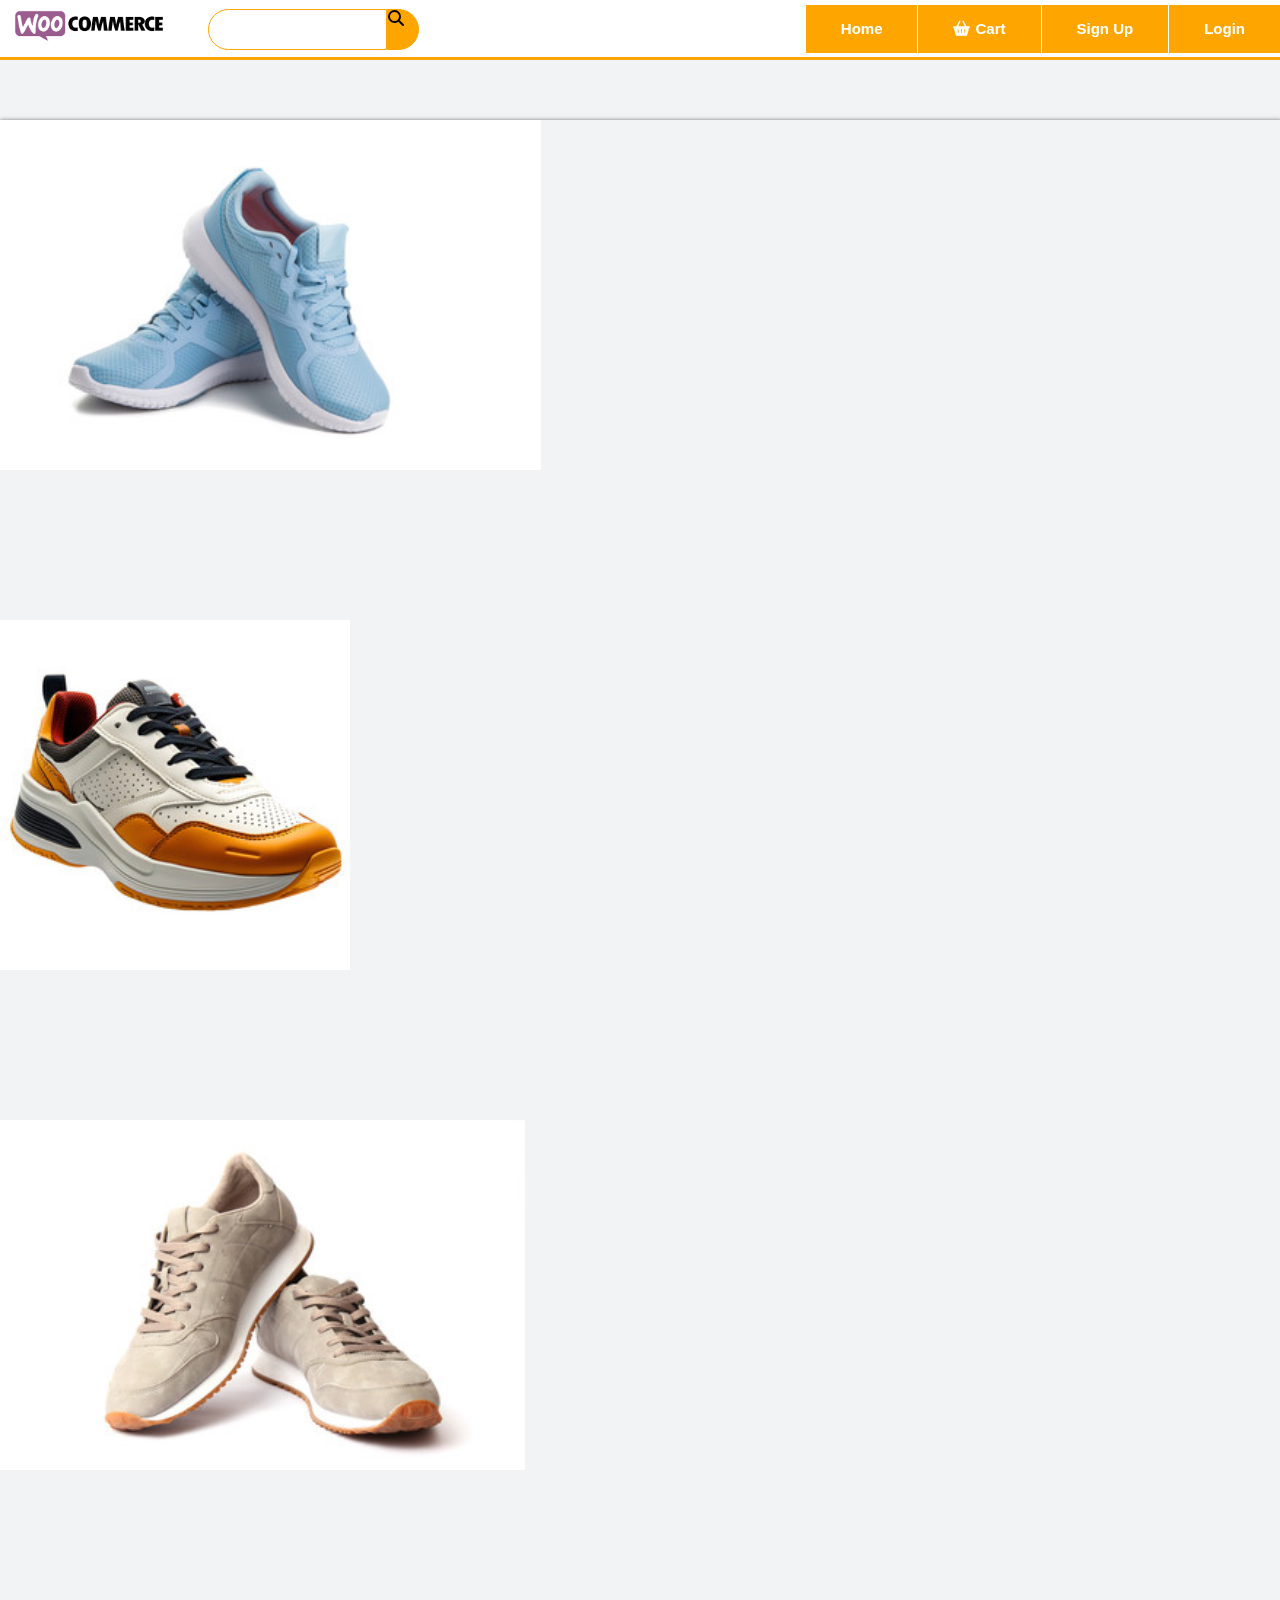
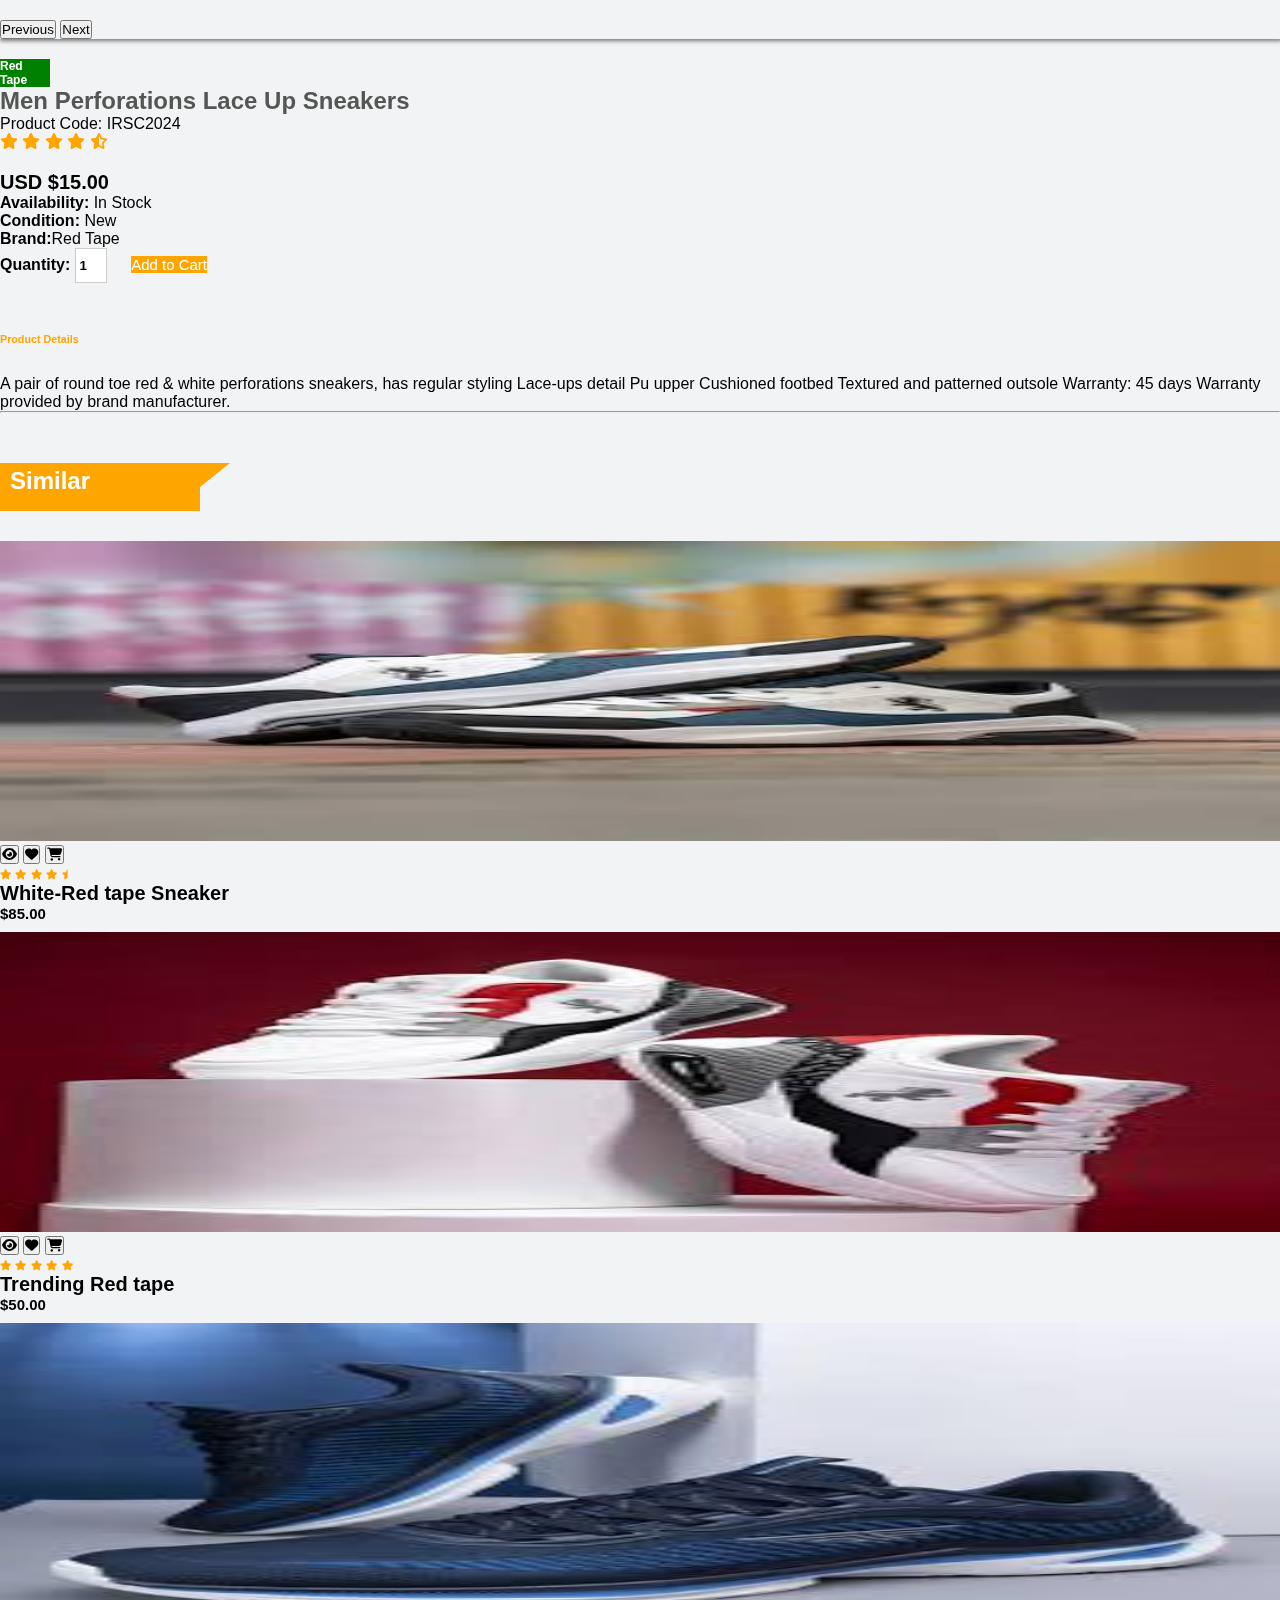
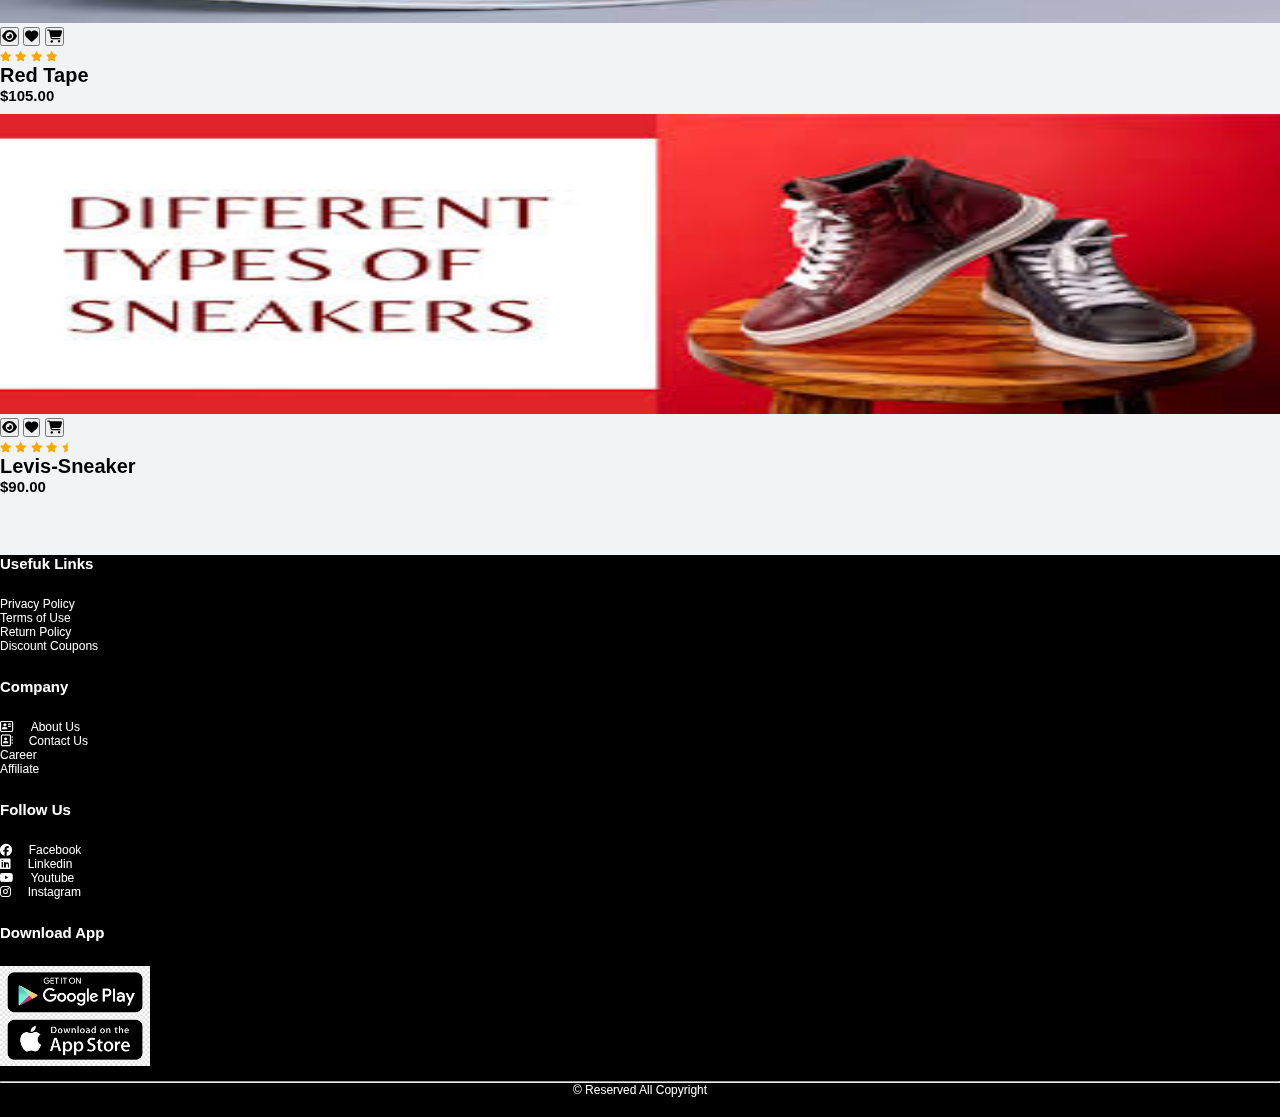
<file: E-commerce/E-commers/product.html>
<!DOCTYPE html>
<html lang="en">
<head>
    <meta charset="UTF-8">
    <meta name="viewport" content="width=device-width, initial-scale=1.0">
    <title>Product page</title>
    <link rel="stylesheet" href="style.css">
    <link rel="stylesheet" href="https://cdnjs.cloudflare.com/ajax/libs/font-awesome/6.6.0/css/all.min.css"/>
    <script src="https://cdn.jsdelivr.net/npm/@popperjs/core@2.11.8/dist/umd/popper.min.js"></script>
    <link href="https://cdn.jsdelivr.net/npm/bootstrap@5.0.2/dist/css/bootstrap.min.css" rel="stylesheet" integrity="sha384-EVSTQN3/azprG1Anm3QDgpJLIm9Nao0Yz1ztcQTwFspd3yD65VohhpuuCOmLASjC" crossorigin="anonymous"/>
<script src="https://cdn.jsdelivr.net/npm/bootstrap@5.0.2/dist/js/bootstrap.bundle.min.js" integrity="sha384-MrcW6ZMFYlzcLA8Nl+NtUVF0sA7MsXsP1UyJoMp4YLEuNSfAP+JcXn/tWtIaxVXM" crossorigin="anonymous"></script>
</head>
<body>
    <div class="top-nav-bar">
        <div class="search-box">
            <img src="download (1).png" class="logo">
            <input type="text" class="form-control">
            <span class="input-group-text"><i class="fa fa-search"></i>           
            </span>
        </div>
        <div class="menu-bar">
            <ul>
                <li><a href="./index.html">Home</a></li>
                <li><a href="#"><i class="fa fa-shopping-basket"></i>Cart
                </a></li>
                <li><a href="../Login form/signup.html"target="_blank">Sign Up</a></li>
                <li><a href="../Login form/index.html"target="_blank"
                    >Login</a></li>
            </ul>
        </div>

    <!-- -------product list -->
<section class="single-product">
<div class="container">
<div class="row">
<div class="col-md-5">
    <div id="carouselExample" class="carousel slide">
        <div class="carousel-inner">
          <div class="carousel-item active">
            <img src="./pictures/snekar.jpg" class="d-block w-100">
          </div>
          <div class="carousel-item">
            <img src="./pictures/snekar1.jpg" class="d-block w-100" >
          </div>
          <div class="carousel-item">
            <img src="./pictures/snekar3.jpg" class="d-block w-100">
          </div>
        </div>
        <button class="carousel-control-prev" type="button" data-bs-target="#carouselExample" data-bs-slide="prev">
          <span class="carousel-control-prev-icon" aria-hidden="true"></span>
          <span class="visually-hidden">Previous</span>
        </button>
        <button class="carousel-control-next" type="button" data-bs-target="#carouselExample" data-bs-slide="next">
          <span class="carousel-control-next-icon" aria-hidden="true"></span>
          <span class="visually-hidden">Next</span>
        </button>
      </div>
</div>
<div class="col-md-7">
<p class="New-arrivals text-center">Red Tape</p>
<h2>Men Perforations Lace Up Sneakers </h2>
<p>Product Code: IRSC2024</p>
<i class="fa-solid fa-star"></i>
<i class="fa-solid fa-star"></i>
<i class="fa-solid fa-star"></i>
<i class="fa-solid fa-star"></i>
<i class="fa-solid fa-star-half-stroke"></i>
<p class="price">USD $15.00</p>
<p><b>Availability:</b> In Stock</p>
<p><b>Condition:</b> New</p>
<p><b>Brand:</b>Red Tape</p>
<label><b>Quantity:</b></label>
<input type="number" value="1">
<a href="#" target="_blank"><button type="button" class="btn btn-primary">Add to Cart </button></a>

</div>
</div>
</div>
</section>

<!-- ----product description----- -->
 <section class="product-description">
    <div class="container">
<h6>Product Details</h6>
<p>  A pair of round toe red & white perforations sneakers, has regular styling
    Lace-ups detail
    Pu upper
    Cushioned footbed
    Textured and patterned outsole
    Warranty: 45 days
    Warranty provided by brand manufacturer.</p>
    <hr>
    </div>
    <div class="container">
        <div class="title-box">
            <h2>Similar</h2>
        </div>
        <div class="row">
            <div class="col-md-3">
<div class="product-top">
<img src="./pictures/red tape1.jpg">
<div class="overlay-right">
    <button type="button" class="btn btn-secondary" title="Quick shop">
        <i class="fa-solid fa-eye"></i>
    </button>
    <button type="button" class="btn btn-secondary" title="Add to Whishlist">
        <i class="fa-solid fa-heart"></i>
    </button>
    <button type="button" class="btn btn-secondary" title="Add to Cart">
        <i class="fa-solid fa-cart-shopping"></i>
    </button>
</div>
</div>
<div class="product-bottom text-center">
    <i class="fa fa-star"></i>
    <i class="fa fa-star"></i>
    <i class="fa fa-star"></i>
    <i class="fa fa-star"></i>
    <i class="fa fa-star-half"></i>
    <h3>White-Red tape  Sneaker</h3>
    <h5>$85.00</h5>
</div>
</div>
<div class="col-md-3">
<div class="product-top">
<img src="./pictures/red tape2.jpg">
<div class="overlay-right">
<button type="button" class="btn btn-secondary" title="Quick shop">
    <i class="fa-solid fa-eye"></i>
</button>
<button type="button" class="btn btn-secondary" title="Add to Whishlist">
<i class="fa-solid fa-heart"></i>
</button>
<button type="button" class="btn btn-secondary" title="Add to Cart">
    <i class="fa-solid fa-cart-shopping"></i>
</button>
</div>
</div>
<div class="product-bottom text-center">
<i class="fa fa-star"></i>
<i class="fa fa-star"></i>
<i class="fa fa-star"></i>
<i class="fa fa-star"></i>
<i class="fa fa-star"></i>
<h3>Trending Red tape</h3>
<h5>$50.00</h5>
</div>
</div>
<div class="col-md-3">
<div class="product-top">
<img src="./pictures/red tape3.jpg">
<div class="overlay-right">
<button type="button" class="btn btn-secondary" title="Quick shop">
    <i class="fa-solid fa-eye"></i>
</button>
<button type="button" class="btn btn-secondary" title="Add to Whishlist">
    <i class="fa-solid fa-heart"></i>
</button>
<button type="button" class="btn btn-secondary" title="Add to Cart">
    <i class="fa-solid fa-cart-shopping"></i>
</button>
</div>
</div>
<div class="product-bottom text-center">
<i class="fa fa-star"></i>
<i class="fa fa-star"></i>
<i class="fa fa-star"></i>
<i class="fa fa-star"></i>
<h3>Red Tape</h3>
<h5>$105.00</h5>
</div>
</div>
<div class="col-md-3">
    <div class="product-top">
    <img src="./pictures/shoes.jpeg">
    <div class="overlay-right">
        <button type="button" class="btn btn-secondary" title="Quick shop">
            <i class="fa-solid fa-eye"></i>
        </button>
        <button type="button" class="btn btn-secondary" title="Add to Whishlist">
            <i class="fa-solid fa-heart"></i>
        </button>
        <button type="button" class="btn btn-secondary" title="Add to Cart">
            <i class="fa-solid fa-cart-shopping"></i>
        </button>
    </div>
    </div>
    <div class="product-bottom text-center">
        <i class="fa fa-star"></i>
        <i class="fa fa-star"></i>
        <i class="fa fa-star"></i>
        <i class="fa fa-star"></i>
        <i class="fa fa-star-half"></i>
        <h3>Levis-Sneaker</h3>
        <h5>$90.00</h5>
    </div>
</div>
</div>
</div>
 </section>

    <!-- ---footer -->
    <section class="footer">
        <div class="container text-center">
        <div class="row">
        <div class="col-md-3">
        <h1>Usefuk Links</h1>
        <p>Privacy Policy</p>
        <p>Terms of Use</p>
        <p>Return Policy</p>
        <p>Discount Coupons</p>
        </div>
        <div class="col-md-3">
            <h1>Company</h1>
            <p><i class="fa-regular fa-address-card"></i>&nbsp; &nbsp; &nbsp;About Us</p>
            <p><i class="fa-regular fa-address-book"></i>&nbsp; &nbsp; &nbsp;Contact Us</p>
            <p>Career</p>
            <p>Affiliate</p>
        </div>
        <div class="col-md-3">
            <h1>Follow Us</h1>
            <p><i class="fa-brands fa-facebook"></i>&nbsp; &nbsp; &nbsp;Facebook</p>
            <p><i class="fa-brands fa-linkedin"></i>&nbsp; &nbsp; &nbsp;Linkedin</p>
            <p><i class="fa-brands fa-youtube"></i>&nbsp; &nbsp; &nbsp;Youtube</p>
            <p><i class="fa-brands fa-instagram"></i>&nbsp; &nbsp; &nbsp;Instagram</p>
        </div>
        <div class="col-md-3 footer-image">
            <h1>Download App</h1>
            <img src="./pictures/apple store.png">
        </div>
        </div>
        <hr>
        <p class="copyright">&copy Reserved All Copyright</p>
        </div>
        </section>
</body>
</html>
</file>
<file: E-commerce/E-commers/style.css>
*{
    margin: 0;
    padding: 0;
}

body{
    background-color: #f1f3f4;
    font-family: sans-serif;
}
.top-nav-bar{
    height: 57px;
    top: 0;
    position: sticky;
    background: #fff;
    margin-bottom: 20px;
    border-bottom: 3px solid orange;
    z-index: 2;
}
.logo{
    height: 40px;
    margin: 5px 10px;
}
    
.form-control{
    margin-top: 9px;
    margin-left: 30px;
    border: 1px solid orange !important;
    border-top-left-radius: 30px !important;
    border-bottom-left-radius: 30px !important;
    border-top-right-radius: 0px !important;
    border-bottom-right-radius: 0px !important;
    box-shadow: none !important;
}
.input-group-text{
    background:orange;
    border: 1px solid orange;
    margin:9px 10px 0px 0px ;
    border-top-left-radius: 0px !important;
    border-bottom-left-radius: 0px !important;
    border-top-right-radius:30px !important;
    border-bottom-right-radius: 30px !important;
   cursor: pointer;
   width: 30px;
}
.search-box{
    display: inline-flex;
    width: 50%;
}
.fa-magnifying-glass{
color: #ba632a;
margin-right: 20px;

}
.menu-bar{
    height: 100%;
    width: 50%;
    float:right; 
    display: flex;
    justify-content:end;
    align-items: center;
   
}
.menu-bar ul{
    display: inline-flex;
    float: right;
    
}
.menu-bar ul li{
    border-left: 1px solid #fff;
    list-style-type: none;
    padding: 15px 35px;
    text-align: center;
    background-color: orange;
    cursor: pointer;
}
.menu-bar ul li a{
    color: #fff;
    font-size: 15px;
    font-weight: bold;
    text-decoration: none;
}
.fa-shopping-basket{
    margin-right: 5px;
}
@media only screen and (max-width:980px) {
    .top-nav-bar{
        height: 118px;
        border-bottom: 0;
    }
    .search-box{
        width: 100%;
    }
    .menu-bar{
        width: 100%;
    }
    .menu-bar ul{
        margin: 10px 0;
        width: 100%;
    }
    .menu-bar ul li{
        height: 57px;
        width: 100%;
    } 
}
.side-menu{
    height: 500px;
    width: 15%;
    font-size: 14px;
    float: left;
    z-index: 2;
    /* display: none; */
    background-color:orange;
}
.side-menu ul{
    margin-left: 10px;
}
.side-menu ul li{
list-style-type: none;
font-weight: bold;
margin-top: 10px;
cursor: pointer;
}
.side-menu ul li:hover{
    color: orange;
}
.side-menu ul li ul{
    display: none;
    z-index: 10;
    top: 77px;
}
.side-menu ul li:hover ul{
    display: block;
    height: 400px;
    margin-left: 14%;
    padding: 0 100px 10px 10px;
    position: fixed;
    background: #ececec;
    box-shadow: 1px 1px 4px 1px rgba(0,0,0,0.5);
}
.fa-angle-right{
    margin-top: 4px;
    margin-right: 8px;
    float: right;
}
#menu-btn,#close-btn{
    font-size: 30px;
    margin: 10px;
    color: orange;
    display: none;
}
@media only screen and (max-width:980px) {
    .side-menu{
       width: 34%;
       z-index: 20;
       top: 133px;
       position: fixed;
       font-size: 12px; 
       display: none;      
    }
    .side-menu ul li ul{
        top: 133px;
    }
    .side-menu ul li:hover:ul {  
        margin-left: 31%;
    }
    #menu-btn{
       display: block; 
    }
}
.slider{
    width: 85%;
    margin-left: 15%;
    padding: 0 10px;
}
.carousel{
    box-shadow: 1px 1px 4px 1px rgba(0,0,0,0.5);
}
.carousel-control-prev .carousel-control-next{
    z-index: 2 !important;
}
@media only screen and (max-width:980px){
    .slider{
        width: 100%;
        margin-left: 20px;
    }
}
.carousel-item{
height: 500px;
}
.featured-categories img{
    width: 80%;
    padding:  30px 0;
    transition: 1s;
    cursor: pointer;
    height: 70%;
    margin-left: 30px;
    margin-right:30px;
    padding-bottom: 0px;
}
.featured-categories img:hover{
    transform: scale(1.1);
}
.title-box{
    background-color: orange;
    color: #fff;
    width: 180px;
    padding: 4px 10px;
    height: 40px;
    margin-bottom: 30px;
    display: flex;
}
.title-box h2{
    font-size: 24px;
}
.title-box::after{
    content: "";
    border-top: 40px solid orange;
    border-right: 50px solid transparent;
    position:absolute;
    display: flex;
    margin-top: -4px;
    margin-left: 170px;
}
/* product-top */
.product-top img{
    width: 100%;
    height: 300px;
}
 /* .overlay-right{
    display: block;
    opacity: 0;
    position: absolute;
    top: 10%;
    margin-left: 0;
    width: 70px;
    
}  
  .overlay-right .fa-solid{
    cursor: pointer;
    background-color: #fff;
    color: #000;
    height: 35px;
    width: 35px;
    font-size: 20px;
    padding: 7px;
    margin-top: 5%;
    margin-bottom: 5%;
} 
.overlay-right .btn-secondary{
    background: none !important;
    border: solid black !important;
    box-shadow: none !important;
}

 .product-top:hover .overlay-right{
    opacity: 1;
    margin-left: 5%;
    transition: 0.5s;
}   */

 /* --------product-bottom */
 .product-bottom .fa{
    color: orange;
    font-size: 10px;
 }
 .product-bottom h3{
    font-size: 20px;
    font-weight: bold;
 }
 .product-bottom h5{
    font-size: 15px;
    padding-bottom: 10px;
 }
 .new-product{
    margin: 50px 0;
 }
 .website-feature{
    margin: px 0;

 }
 .website-feature img{
    width: 20%;
 }
 .feature-text{
  
    float: right;
    width: 80%;
    padding-left: 20px;
 }
 .feature-box{
   padding-top: 20px;
 }
 .footer{
    margin-top: 50px;
    background: #000;
    color: #fff; 
 }
 .footer h1{
font-size: 15px;
margin: 25px 0;
 }
 .footer p{
    font-size: 12px;
 }
 .footer hr{
    margin-top: 10px;
    background-color: #ccc;
    
 }
 .footer-image img{
   width: 150px;
 }
 .footer .row{
    padding-right: 50px;
    font-size: 20px;
 }
 .copyright{
    margin-bottom: -80px;
    text-align: center;
    font-size: 15px;
    padding-bottom: 20px;
 }
 /* -------product file------- */
 .single-product{
    margin-top: 70px;
 }
 .New-arrivals{
background: green;
width: 50px;
color: #fff;
font-size: 12px;
font-weight: bold;
margin-top: 20px;
 }
 .carousel-inner img{
   height: 350px;
 }
 .col-md-7 h2{
color: #555;
 }
 .col-md-7 .fa-solid
 {
    color: orange;
 }
 .price{
    color: #000;
    font-size: 20px;
    font-weight: bold;
    padding-top: 20px;
 }
 .single-product input{
    border: 1px solid #ccc;
    font-weight: bold;
    height: 33px;
    text-align: center;
    width: 30px;
 }
 .btn-primary{
    background: orange !important;
    color: #fff;
    font-size: 15px;
    margin-left: 20px;
    border: none;
    box-shadow: none !important;
 }
 .product-description h6{
margin-top: 50px;
color: orange;
 }
 .product-description p{
    margin-top: 30px; 
 }
 .product-description hr{
    margin-bottom: 50px;
 }
</file>
<file: Login form/style.css>
* {
    margin: 0;
    padding: 0;
    box-sizing: border-box;
    font-family: 'Poppins', sans-serif;
}
    
body {
    display: flex;
    justify-content: center;
    align-items: center;
    min-height: 100vh;
    background-image: url(./download\ \(3\).jpeg);
    background-position: center;
    background-repeat: no-repeat;
    background-size: cover;
}
@media screen and (max-width:480px
      ){
}
@media screen and (max-width: 768px) {
}
.container {
    position: relative;
    left: -80px;
    width: 100%;
    display: flex;
    justify-content: center;
    align-items: center;
}
.container .signup {
    position: relative;
    width: 600px;
    padding-top: 30px;
    height: 600px;
    background: #80DEEA !important;
    box-shadow: inset 20px 20px 20px rgba(0, 0, 0, 0.05), 25px 35px 20px rgba(0, 0, 0, 0.05), 25px 30px 30px rgba(0, 0, 0, 0.05),
        inset -20px -20px 25px rgba(255, 255, 255, 0.9) !important;
    transition: 0.5s;
    display: flex;
    justify-content: center;
    align-items: center;
    border-radius: 62% 38% 24% 76% / 59% 60% 40% 41%;
}
.container .signup:hover {
    border-radius: 50%;
}
.container .signup.content {
    position: relative;
    display: flex;
    justify-content: center;
    align-items: center;
    flex-direction: column;
    text-align: center;
    padding: 40px;
    gap: 15px;
}
.container .signup h1 {
    
    display: flex;
    justify-content: center;
    color: #37474F; 
    font-size: 1.8em;
    line-height: 50px;
    text-shadow: 2px 2px darkblue; 
}
.container .drop form {
    display: flex;
    flex-direction: row;
    gap: 20px;
    justify-content: center;
    align-items: center;
}
.container .signup form .input-box {
    position: relative;
    width: 150px;
    box-shadow: inset  2px 5px 10px rgba(0, 0, 0, 0.1),
        inset -2px -5px 10px rgb(106, 163, 180), 15px 15px 10px rgba(0, 0, 0, 0.05), 15px 10px 15px rgba(0, 0, 0, 0.025);
    border-radius: 25px;
    text-align: center;
}
.container .signup .input-box::before {
    content: '';
    position: absolute;
    top: 8px;
    left: 50%;
    transform: translateX(-50%);
    width: 65%;
    height: 5px;
    background: rgba(255, 255, 255, 0.5);
    border-radius: 5px;
}
.container .signup .input-box input {
    border: none;
    outline: none;
    background: transparent;
    width: 100%;
    font-size: 1em;
    padding: 10px 15px;
}
.btn{
    width: 30%;
    height: 20px;
    color: #1b0505;
    border-radius: 30px;
    font-weight: bold;
    letter-spacing: 1px;
    text-decoration: none;
    transition: 0.5s;
    overflow: hidden;
    background-color: aqua;
    backdrop-filter: blur(15px);
    box-shadow: inset  2px 5px 10px rgba(0, 0, 0, 0.1),
          inset -2px -5px 10px rgba(255, 255, 255, 1), 15px 15px 10px rgba(0, 0, 0, 0.05), 15px 10px 15px rgba(0, 0, 0, 0.025);
      border-radius: 25px;
     
  }
  .check1{
    position: relative;
    top: -10px;
    border-color: rgb(10, 15, 67);
    background-color: rgb(48, 145, 187);
    display: flex;
    justify-content: center;
    align-items: center;
     width: 40%;
     height: 60px;
     box-shadow: inset  2px 5px 10px rgba(0, 0, 0, 0.1),
          inset -2px -5px 10px rgba(255, 255, 255, 1), 15px 15px 10px rgba(0, 0, 0, 0.05), 15px 10px 15px rgba(0, 0, 0, 0.025);
      border-radius: 25px;
  }
  .btn:hover {
      border-radius: 20%;
  }
</file>
